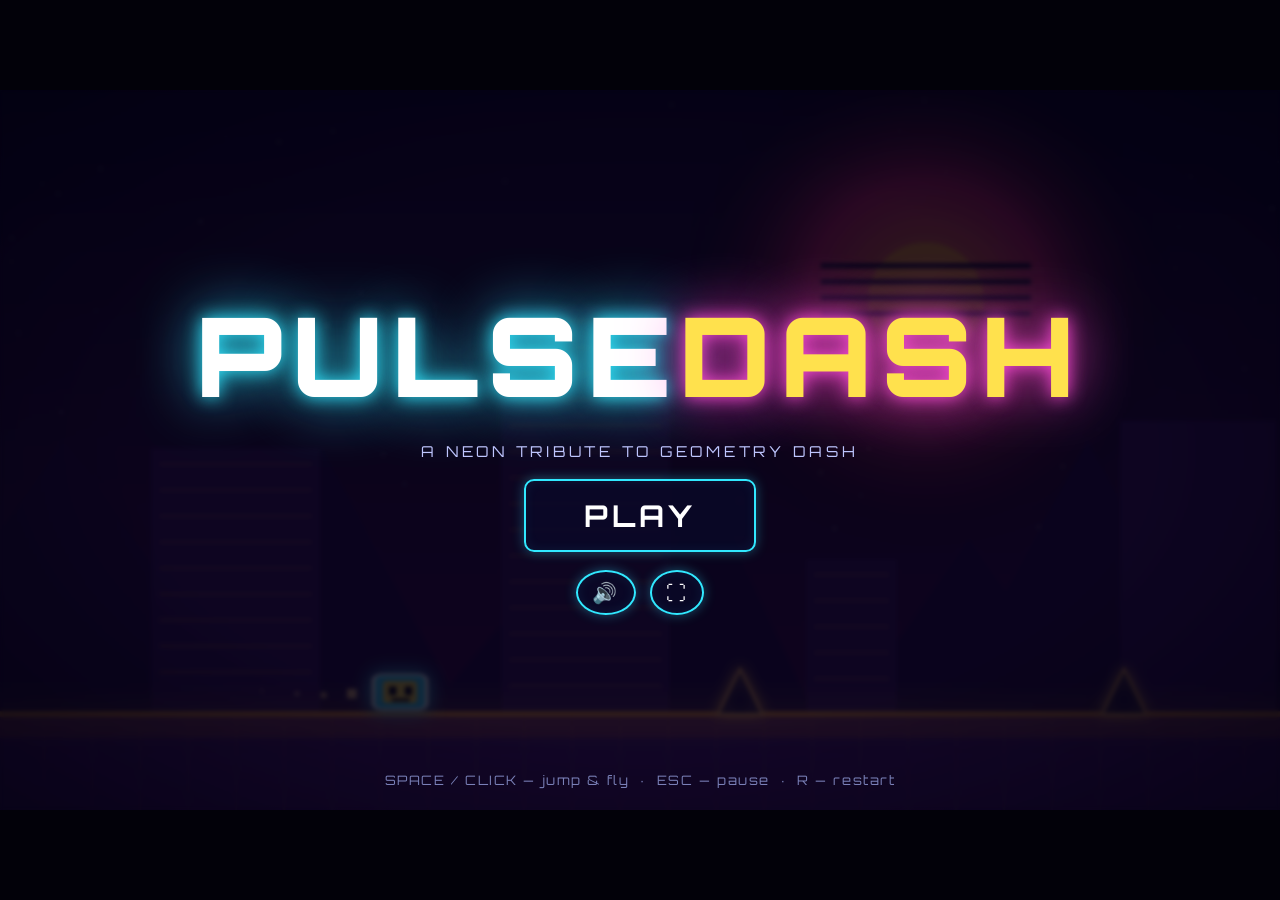
<file: index.html>
<!DOCTYPE html>
<html lang="en">
<head>
<meta charset="UTF-8">
<meta name="viewport" content="width=device-width, initial-scale=1.0, user-scalable=no">
<title>PULSE DASH — a neon rhythm runner</title>
<link rel="icon" href="data:image/svg+xml,<svg xmlns='http://www.w3.org/2000/svg' viewBox='0 0 32 32'><rect x='4' y='4' width='24' height='24' rx='4' fill='%233fe0ff'/><rect x='9' y='9' width='14' height='14' rx='2' fill='%23ffe14d'/></svg>">
<link rel="preconnect" href="https://fonts.googleapis.com">
<link href="https://fonts.googleapis.com/css2?family=Orbitron:wght@500;700;900&display=swap" rel="stylesheet">
<link rel="stylesheet" href="style.css">
</head>
<body>
<div id="wrap">
  <canvas id="game" width="1280" height="720"></canvas>

  <!-- in-game HUD -->
  <div id="hud" class="overlay passthrough">
    <div id="progress"><div id="progress-fill"></div><div id="progress-best"></div></div>
    <div id="pct">0%</div>
    <div id="coin-dots"><span></span><span></span><span></span></div>
    <button id="btn-pause" class="icon-btn" title="Pause (Esc)">II</button>
  </div>

  <!-- title screen -->
  <div id="menu" class="overlay visible">
    <h1 id="logo">PULSE<span>DASH</span></h1>
    <p class="tag">a neon tribute to Geometry Dash</p>
    <button id="btn-start" class="big-btn">PLAY</button>
    <div class="row">
      <button id="btn-mute" class="icon-btn" title="Mute (M)">🔊</button>
      <button id="btn-full" class="icon-btn" title="Fullscreen">⛶</button>
    </div>
    <p class="hint">SPACE / CLICK — jump &amp; fly&nbsp;&nbsp;·&nbsp;&nbsp;ESC — pause&nbsp;&nbsp;·&nbsp;&nbsp;R — restart</p>
  </div>

  <!-- level select -->
  <div id="select" class="overlay">
    <h2>SELECT LEVEL</h2>
    <div id="cards"></div>
    <button id="btn-back" class="small-btn">← BACK</button>
  </div>

  <!-- pause -->
  <div id="pause" class="overlay">
    <h2 id="pause-title">PAUSED</h2>
    <button id="btn-resume" class="big-btn">RESUME</button>
    <button id="btn-practice" class="small-btn">PRACTICE MODE: OFF</button>
    <button id="btn-retry" class="small-btn">RESTART (R)</button>
    <button id="btn-exit" class="small-btn">EXIT TO MENU</button>
  </div>

  <!-- level complete -->
  <div id="win" class="overlay">
    <h2 class="win-title">LEVEL COMPLETE!</h2>
    <p id="win-name" class="tag"></p>
    <div id="win-coins"><span></span><span></span><span></span></div>
    <div class="stats">
      <div><label>ATTEMPTS</label><b id="st-attempts">1</b></div>
      <div><label>TIME</label><b id="st-time">0s</b></div>
      <div><label>JUMPS</label><b id="st-jumps">0</b></div>
    </div>
    <div class="row">
      <button id="btn-next" class="big-btn">NEXT LEVEL →</button>
      <button id="btn-replay" class="small-btn">REPLAY</button>
      <button id="btn-menu" class="small-btn">MENU</button>
    </div>
  </div>

  <div id="toast"></div>
  <div id="vignette"></div>
</div>

<script src="js/config.js"></script>
<script src="js/audio.js"></script>
<script src="js/effects.js"></script>
<script src="js/levels.js"></script>
<script src="js/game.js"></script>
</body>
</html>
</file>
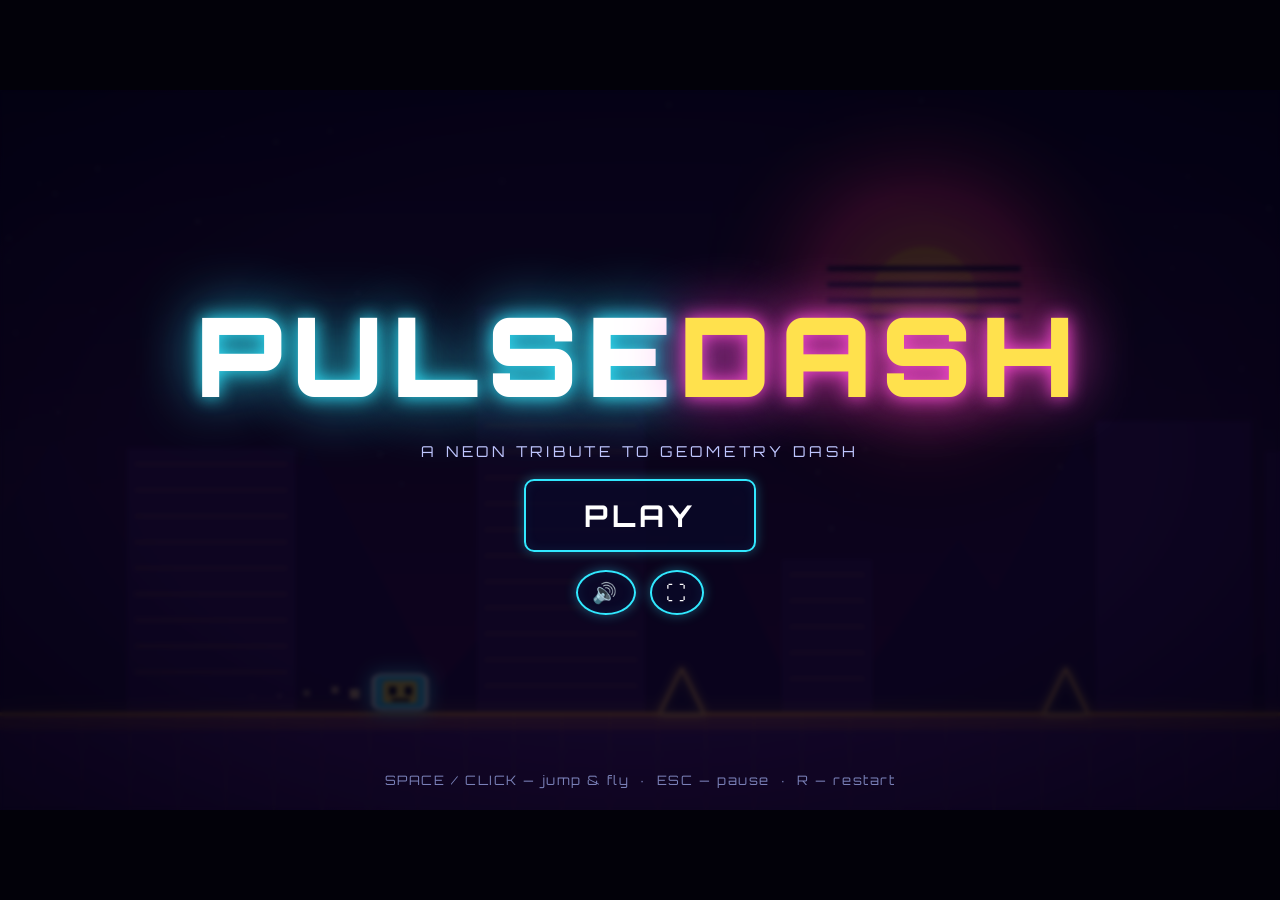
<file: pulse-dash.html>
<!DOCTYPE html>
<html lang="en">
<head>
<meta charset="UTF-8">
<meta name="viewport" content="width=device-width, initial-scale=1.0, user-scalable=no">
<title>PULSE DASH — a neon rhythm runner</title>
<link rel="icon" href="data:image/svg+xml,<svg xmlns='http://www.w3.org/2000/svg' viewBox='0 0 32 32'><rect x='4' y='4' width='24' height='24' rx='4' fill='%233fe0ff'/><rect x='9' y='9' width='14' height='14' rx='2' fill='%23ffe14d'/></svg>">
<link rel="preconnect" href="https://fonts.googleapis.com">
<link href="https://fonts.googleapis.com/css2?family=Orbitron:wght@500;700;900&display=swap" rel="stylesheet">
<style>
/* ============================================================
   PULSE DASH — style.css
   Neon UI chrome. The world renders on the canvas; overlays
   handle menus, HUD and toasts.
   ============================================================ */

* { margin: 0; padding: 0; box-sizing: border-box; }

:root {
  --cyan: #31e8ff;
  --pink: #ff4dd8;
  --yellow: #ffe14d;
  --ink: #06041a;
}

html, body {
  height: 100%;
  background: #020109;
  overflow: hidden;
  font-family: 'Orbitron', 'Segoe UI', sans-serif;
  user-select: none;
  -webkit-user-select: none;
}

#wrap {
  position: relative;
  width: min(100vw, calc(100vh * 16 / 9));
  height: min(100vh, calc(100vw * 9 / 16));
  margin: auto;
  top: 50%;
  transform: translateY(-50%);
}

#game {
  width: 100%;
  height: 100%;
  display: block;
  touch-action: none;
  cursor: pointer;
}

#vignette {
  position: absolute;
  inset: 0;
  pointer-events: none;
  background: radial-gradient(ellipse at center,
    transparent 55%, rgba(0, 0, 10, 0.55) 100%);
}

/* ---------------- overlays ---------------- */
.overlay {
  position: absolute;
  inset: 0;
  display: none;
  flex-direction: column;
  align-items: center;
  justify-content: center;
  gap: 18px;
  z-index: 5;
  text-align: center;
}
.overlay.visible { display: flex; }
.overlay.passthrough { pointer-events: none; }
.overlay.passthrough button { pointer-events: auto; }

#menu, #select, #pause, #win {
  background: rgba(4, 2, 20, 0.35);
  backdrop-filter: blur(2px);
}

#logo {
  font-size: clamp(48px, 9vw, 110px);
  font-weight: 900;
  letter-spacing: 0.08em;
  color: #fff;
  text-shadow: 0 0 18px var(--cyan), 0 0 60px var(--cyan);
  animation: logo-pulse 1.9s ease-in-out infinite;
}
#logo span {
  color: var(--yellow);
  text-shadow: 0 0 18px var(--pink), 0 0 60px var(--pink);
}
@keyframes logo-pulse {
  0%, 100% { transform: scale(1); filter: brightness(1); }
  50% { transform: scale(1.03); filter: brightness(1.25); }
}

.tag {
  color: #bfc6ff;
  letter-spacing: 0.25em;
  font-size: clamp(10px, 1.4vw, 15px);
  text-transform: uppercase;
}

h2 {
  color: #fff;
  font-size: clamp(26px, 4vw, 44px);
  letter-spacing: 0.12em;
  text-shadow: 0 0 16px var(--cyan);
}
.win-title { text-shadow: 0 0 16px var(--yellow), 0 0 50px var(--pink); }

.hint {
  position: absolute;
  bottom: 22px;
  color: #7a80b8;
  font-size: clamp(9px, 1.1vw, 13px);
  letter-spacing: 0.12em;
}

/* ---------------- buttons ---------------- */
button {
  font-family: inherit;
  color: #fff;
  background: rgba(10, 8, 40, 0.75);
  border: 2px solid var(--cyan);
  border-radius: 10px;
  cursor: pointer;
  letter-spacing: 0.14em;
  transition: transform 0.12s, box-shadow 0.12s, background 0.12s;
  box-shadow: 0 0 12px rgba(49, 232, 255, 0.35), inset 0 0 12px rgba(49, 232, 255, 0.08);
}
button:hover {
  transform: scale(1.05);
  background: rgba(20, 24, 70, 0.9);
  box-shadow: 0 0 24px rgba(49, 232, 255, 0.7), inset 0 0 16px rgba(49, 232, 255, 0.15);
}
button:active { transform: scale(0.97); }

.big-btn { font-size: clamp(18px, 2.6vw, 30px); font-weight: 700; padding: 16px 58px; }
.small-btn { font-size: clamp(11px, 1.4vw, 16px); padding: 10px 26px; }
.icon-btn { font-size: clamp(14px, 1.8vw, 20px); padding: 8px 14px; border-radius: 50%; }
.row { display: flex; gap: 14px; align-items: center; }

/* ---------------- level select ---------------- */
#cards { display: flex; gap: 26px; flex-wrap: wrap; justify-content: center; }

.card {
  width: clamp(180px, 22vw, 270px);
  padding: 22px 20px 16px;
  display: flex;
  flex-direction: column;
  gap: 12px;
  border-radius: 14px;
  text-align: left;
}
.card.theme-0 { border-color: #ff9d3f; box-shadow: 0 0 14px rgba(255, 157, 63, 0.4); }
.card.theme-1 { border-color: var(--cyan); }
.card.theme-2 { border-color: #ff5b3c; box-shadow: 0 0 14px rgba(255, 91, 60, 0.4); }
.card:hover { transform: translateY(-6px) scale(1.03); }

.card-diff {
  font-size: 11px;
  letter-spacing: 0.3em;
  color: var(--yellow);
}
.card-name { font-size: clamp(15px, 1.8vw, 20px); font-weight: 700; color: #fff; }
.card-best {
  height: 8px;
  background: rgba(255, 255, 255, 0.12);
  border-radius: 4px;
  overflow: hidden;
}
.card-best-fill {
  height: 100%;
  background: linear-gradient(90deg, var(--cyan), var(--pink));
  border-radius: 4px;
}
.card-foot {
  display: flex;
  justify-content: space-between;
  align-items: center;
  font-size: 12px;
  color: #bfc6ff;
}
.cdots { display: flex; gap: 5px; }
.cdot {
  width: 10px; height: 10px;
  border-radius: 50%;
  border: 1.5px solid #ffd23f;
  display: inline-block;
}
.cdot.got { background: #ffd23f; box-shadow: 0 0 8px #ffd23f; }

/* ---------------- HUD ---------------- */
#hud { justify-content: flex-start; }

#progress {
  position: absolute;
  top: 16px; left: 50%;
  transform: translateX(-50%);
  width: 42%;
  height: 10px;
  background: rgba(255, 255, 255, 0.12);
  border: 1px solid rgba(255, 255, 255, 0.25);
  border-radius: 6px;
}
#progress-fill {
  height: 100%;
  width: 0%;
  border-radius: 6px;
  background: linear-gradient(90deg, var(--cyan), var(--pink));
  box-shadow: 0 0 10px var(--cyan);
  transition: width 0.1s linear;
}
#progress-best {
  position: absolute;
  top: -4px;
  width: 2px; height: 16px;
  background: var(--yellow);
  box-shadow: 0 0 6px var(--yellow);
  display: none;
}
#pct {
  position: absolute;
  top: 10px; left: calc(50% + 22%);
  margin-left: 14px;
  color: #fff;
  font-size: 15px;
  font-weight: 700;
  text-shadow: 0 0 8px var(--cyan);
}
#coin-dots {
  position: absolute;
  top: 14px; left: 18px;
  display: flex; gap: 7px;
}
#coin-dots span, #win-coins span {
  width: 14px; height: 14px;
  border-radius: 50%;
  border: 2px solid #ffd23f;
  display: inline-block;
  opacity: 0.6;
}
#coin-dots span.got, #win-coins span.got {
  background: #ffd23f;
  box-shadow: 0 0 10px #ffd23f;
  opacity: 1;
}
#btn-pause {
  position: absolute;
  top: 10px; right: 14px;
  font-weight: 700;
}

/* ---------------- win screen ---------------- */
#win-coins { display: flex; gap: 10px; }
#win-coins span { width: 20px; height: 20px; }

.stats { display: flex; gap: 38px; margin: 6px 0 10px; }
.stats div { display: flex; flex-direction: column; gap: 6px; }
.stats label { font-size: 10px; letter-spacing: 0.25em; color: #7a80b8; }
.stats b { font-size: clamp(18px, 2.4vw, 28px); color: #fff; text-shadow: 0 0 10px var(--cyan); }

/* ---------------- toast ---------------- */
#toast {
  position: absolute;
  bottom: 34px; left: 50%;
  transform: translateX(-50%) translateY(20px);
  background: rgba(8, 6, 30, 0.92);
  border: 1px solid var(--cyan);
  border-radius: 10px;
  color: #e8ecff;
  font-size: clamp(11px, 1.3vw, 14px);
  letter-spacing: 0.06em;
  padding: 12px 22px;
  opacity: 0;
  transition: opacity 0.25s, transform 0.25s;
  pointer-events: none;
  z-index: 9;
  max-width: 80%;
}
#toast.visible { opacity: 1; transform: translateX(-50%) translateY(0); }

</style>
</head>
<body>
<div id="wrap">
  <canvas id="game" width="1280" height="720"></canvas>

  <!-- in-game HUD -->
  <div id="hud" class="overlay passthrough">
    <div id="progress"><div id="progress-fill"></div><div id="progress-best"></div></div>
    <div id="pct">0%</div>
    <div id="coin-dots"><span></span><span></span><span></span></div>
    <button id="btn-pause" class="icon-btn" title="Pause (Esc)">II</button>
  </div>

  <!-- title screen -->
  <div id="menu" class="overlay visible">
    <h1 id="logo">PULSE<span>DASH</span></h1>
    <p class="tag">a neon tribute to Geometry Dash</p>
    <button id="btn-start" class="big-btn">PLAY</button>
    <div class="row">
      <button id="btn-mute" class="icon-btn" title="Mute (M)">🔊</button>
      <button id="btn-full" class="icon-btn" title="Fullscreen">⛶</button>
    </div>
    <p class="hint">SPACE / CLICK — jump &amp; fly&nbsp;&nbsp;·&nbsp;&nbsp;ESC — pause&nbsp;&nbsp;·&nbsp;&nbsp;R — restart</p>
  </div>

  <!-- level select -->
  <div id="select" class="overlay">
    <h2>SELECT LEVEL</h2>
    <div id="cards"></div>
    <button id="btn-back" class="small-btn">← BACK</button>
  </div>

  <!-- pause -->
  <div id="pause" class="overlay">
    <h2 id="pause-title">PAUSED</h2>
    <button id="btn-resume" class="big-btn">RESUME</button>
    <button id="btn-practice" class="small-btn">PRACTICE MODE: OFF</button>
    <button id="btn-retry" class="small-btn">RESTART (R)</button>
    <button id="btn-exit" class="small-btn">EXIT TO MENU</button>
  </div>

  <!-- level complete -->
  <div id="win" class="overlay">
    <h2 class="win-title">LEVEL COMPLETE!</h2>
    <p id="win-name" class="tag"></p>
    <div id="win-coins"><span></span><span></span><span></span></div>
    <div class="stats">
      <div><label>ATTEMPTS</label><b id="st-attempts">1</b></div>
      <div><label>TIME</label><b id="st-time">0s</b></div>
      <div><label>JUMPS</label><b id="st-jumps">0</b></div>
    </div>
    <div class="row">
      <button id="btn-next" class="big-btn">NEXT LEVEL →</button>
      <button id="btn-replay" class="small-btn">REPLAY</button>
      <button id="btn-menu" class="small-btn">MENU</button>
    </div>
  </div>

  <div id="toast"></div>
  <div id="vignette"></div>
</div>

<script>
/* ============================================================
   PULSE DASH — config.js
   Global constants, tuning values and per-level visual themes.
   ============================================================ */
'use strict';

const CFG = {
  // Canvas / world
  W: 1280,
  H: 720,
  B: 48,               // block size in px
  GROUND: 624,         // y of the floor surface (13 blocks of playfield)
  CEIL: 48,            // y of the ceiling surface (ship / flipped gravity)
  CAM_X: 400,          // player screen-x offset

  // Player
  PLAYER: 44,          // visual + solid hitbox size
  INNER: 20,           // forgiving inner hitbox vs spikes / saws

  // Cube physics (px/s, px/s^2)
  GRAVITY: 5400,
  JUMP_V: 1040,
  ROT_SPEED: 486,      // deg/s while airborne (~180 deg per jump)

  // Ship physics
  SHIP_ACCEL: 3800,
  SHIP_MAXV: 620,

  // Run speeds (px/s)  — roughly GD slow / normal / fast
  SPEEDS: { slow: 415, normal: 500, fast: 625 },

  // Interactables
  PAD_YELLOW_V: 1350,
  PAD_PINK_V: 950,
  ORB_YELLOW_V: 1040,
  ORB_PINK_V: 820,
  ORB_RADIUS: 44,      // generous activation radius
  INPUT_BUFFER: 0.10,  // s — a press this recent still counts

  // Feel
  RESPAWN_DELAY: 0.7,
  CHECKPOINT_EVERY: 1.5,
  PRACTICE_HINT_DEATHS: 8,
};

/* Per-level visual themes -------------------------------------------- */
const THEMES = [
  { // 0 — Stereo Sunrise
    name: 'sunrise',
    bgTop: '#12082e', bgBot: '#4a1259',
    sun: ['#ff9d3f', '#ff2d78'],
    far: '#2a0f4d', mid: '#3d1566', near: '#571d80',
    line: '#ff9d3f', grid: 'rgba(255,157,63,0.16)',
    block: '#1b0f38', blockEdge: '#ff7bd5',
    spike: '#241147', spikeEdge: '#ffb45e',
    player: '#3fe0ff', player2: '#ffe14d',
    floorGlow: 'rgba(255,120,60,0.25)',
  },
  { // 1 — Neon Overdrive
    name: 'neon',
    bgTop: '#050a24', bgBot: '#121f5c',
    sun: ['#31e8ff', '#7a5cff'],
    far: '#0b1440', mid: '#122060', near: '#1b2f8a',
    line: '#31e8ff', grid: 'rgba(49,232,255,0.14)',
    block: '#0a1233', blockEdge: '#31e8ff',
    spike: '#101a45', spikeEdge: '#ff4dd8',
    player: '#5dff7f', player2: '#31e8ff',
    floorGlow: 'rgba(49,180,255,0.25)',
  },
  { // 2 — Hyper Voltage
    name: 'voltage',
    bgTop: '#160409', bgBot: '#4d0f14',
    sun: ['#ffd23f', '#ff3c2e'],
    far: '#2b070f', mid: '#3f0a14', near: '#5c101b',
    line: '#ffd23f', grid: 'rgba(255,210,63,0.13)',
    block: '#26070c', blockEdge: '#ff5b3c',
    spike: '#330a10', spikeEdge: '#ffd23f',
    player: '#ff9d3f', player2: '#ff3c6e',
    floorGlow: 'rgba(255,90,50,0.25)',
  },
];

/* Small helpers used everywhere -------------------------------------- */
const clamp = (v, a, b) => (v < a ? a : v > b ? b : v);
const lerp = (a, b, t) => a + (b - a) * t;

// Deterministic RNG so background decorations are stable per level.
function mulberry32(seed) {
  let a = seed >>> 0;
  return function () {
    a |= 0; a = (a + 0x6D2B79F5) | 0;
    let t = Math.imul(a ^ (a >>> 15), 1 | a);
    t = (t + Math.imul(t ^ (t >>> 7), 61 | t)) ^ t;
    return ((t ^ (t >>> 14)) >>> 0) / 4294967296;
  };
}

</script>
<script>
/* ============================================================
   PULSE DASH — audio.js
   Fully procedural WebAudio: a scheduled synthwave loop per
   level theme + all sound effects. No audio files needed.
   ============================================================ */
'use strict';

const AudioSys = (() => {
  let ctx = null;
  let master, musicBus, duck, sfxBus;
  let muted = false;

  /* ---- music scheduler state ---- */
  let track = null;        // current track definition
  let timer = null;        // setInterval handle
  let step = 0;            // 16th-note counter
  let nextTime = 0;        // ctx time of next step
  let lastKick = -10;      // ctx time of last kick (drives visual pulse)
  let intensity = 1;       // 0..1, fades lead/drums in menus

  const LOOKAHEAD = 0.12;  // s of audio scheduled ahead
  const TICK = 25;         // ms scheduler interval

  const midi = n => 440 * Math.pow(2, (n - 69) / 12);

  /* Track definitions per theme.
     prog: chord roots (midi). Each chord lasts one bar (16 steps).
     bassPat / leadPat: 16-step patterns; lead values are chord offsets. */
  const TRACKS = [
    { // Stereo Sunrise — warm, laid back
      bpm: 128, wave: 'sawtooth',
      prog: [57, 53, 48, 55],                    // Am F C G
      bassPat: [1,0,0,1, 0,0,1,0, 1,0,0,1, 0,0,1,1],
      leadPat: [0,-1,3,-1, 7,-1,3,-1, 12,-1,7,-1, 3,7,12,-1],
      hat: 2, snare: false,
    },
    { // Neon Overdrive — driving minor
      bpm: 140, wave: 'sawtooth',
      prog: [52, 48, 55, 50],                    // Em C G D
      bassPat: [1,0,1,0, 1,0,1,1, 1,0,1,0, 1,1,0,1],
      leadPat: [0,3,7,3, 12,7,3,7, 0,3,7,10, 12,10,7,3],
      hat: 1, snare: true,
    },
    { // Hyper Voltage — aggressive
      bpm: 150, wave: 'square',
      prog: [50, 50, 53, 45],                    // Dm Dm Fm(ish) A
      bassPat: [1,1,0,1, 1,0,1,1, 1,1,0,1, 1,0,1,1],
      leadPat: [0,12,3,7, 0,12,7,3, 10,7,3,0, 12,7,15,12],
      hat: 1, snare: true,
    },
  ];

  function ensure() {
    if (!ctx) {
      const AC = window.AudioContext || window.webkitAudioContext;
      ctx = new AC();
      master = ctx.createGain();
      master.gain.value = muted ? 0 : 0.9;
      master.connect(ctx.destination);

      duck = ctx.createGain();          // sidechain duck for music
      musicBus = ctx.createGain();
      musicBus.gain.value = 0.55;
      musicBus.connect(duck);
      duck.connect(master);

      sfxBus = ctx.createGain();
      sfxBus.gain.value = 0.8;
      sfxBus.connect(master);
    }
    if (ctx.state === 'suspended') ctx.resume();
    return ctx;
  }

  /* ---------------- music ---------------- */

  function playTrack(themeIndex, level = 1) {
    ensure();
    stopMusic();
    track = TRACKS[themeIndex % TRACKS.length];
    intensity = level;
    step = 0;
    nextTime = ctx.currentTime + 0.06;
    timer = setInterval(schedule, TICK);
  }

  function stopMusic() {
    if (timer) { clearInterval(timer); timer = null; }
    track = null;
  }

  function schedule() {
    if (!track || !ctx) return;
    const spb = 60 / track.bpm / 4;             // seconds per 16th
    while (nextTime < ctx.currentTime + LOOKAHEAD) {
      scheduleStep(step, nextTime, spb);
      nextTime += spb;
      step = (step + 1) % 64;                   // 4 bars loop
    }
  }

  function scheduleStep(s, t, spb) {
    const bar = (s >> 4) & 3;
    const i16 = s & 15;
    const root = track.prog[bar];

    // Kick: four on the floor + sidechain duck
    if (i16 % 4 === 0) {
      kick(t);
      lastKick = t;
      duck.gain.cancelScheduledValues(t);
      duck.gain.setValueAtTime(0.55, t);
      duck.gain.linearRampToValueAtTime(1.0, t + 0.22);
    }
    // Snare on 2 & 4
    if (track.snare && intensity > 0.5 && (i16 === 4 || i16 === 12)) snare(t);
    // Hats on offbeats
    if (i16 % track.hat === 0 && i16 % 4 === 2) hat(t, 0.5);
    else if (track.hat === 1 && i16 % 2 === 1) hat(t, 0.22);

    // Bass
    if (track.bassPat[i16]) bassNote(midi(root - 24), t, spb * 0.9);

    // Lead arp (fades with intensity)
    const off = track.leadPat[i16];
    if (off >= 0 && intensity > 0.25) leadNote(midi(root + off), t, spb * 1.8);

    // Pad at bar starts
    if (i16 === 0) pad(root, t, spb * 16);
  }

  function envGain(t, a, peak, d, dest) {
    const g = ctx.createGain();
    g.gain.setValueAtTime(0.0001, t);
    g.gain.linearRampToValueAtTime(peak, t + a);
    g.gain.exponentialRampToValueAtTime(0.0001, t + a + d);
    g.connect(dest);
    return g;
  }

  function kick(t) {
    const o = ctx.createOscillator();
    o.type = 'sine';
    o.frequency.setValueAtTime(150, t);
    o.frequency.exponentialRampToValueAtTime(46, t + 0.11);
    const g = envGain(t, 0.002, 1.0, 0.16, master);
    o.connect(g); o.start(t); o.stop(t + 0.2);
  }

  function noiseBuf() {
    if (!noiseBuf.b) {
      const b = ctx.createBuffer(1, ctx.sampleRate * 0.5, ctx.sampleRate);
      const d = b.getChannelData(0);
      for (let i = 0; i < d.length; i++) d[i] = Math.random() * 2 - 1;
      noiseBuf.b = b;
    }
    return noiseBuf.b;
  }

  function snare(t) {
    const src = ctx.createBufferSource(); src.buffer = noiseBuf();
    const f = ctx.createBiquadFilter(); f.type = 'bandpass'; f.frequency.value = 1900; f.Q.value = 0.8;
    const g = envGain(t, 0.001, 0.5, 0.14, musicBus);
    src.connect(f); f.connect(g); src.start(t); src.stop(t + 0.16);
  }

  function hat(t, vol) {
    const src = ctx.createBufferSource(); src.buffer = noiseBuf();
    const f = ctx.createBiquadFilter(); f.type = 'highpass'; f.frequency.value = 8200;
    const g = envGain(t, 0.001, 0.16 * vol * intensity, 0.045, musicBus);
    src.connect(f); f.connect(g); src.start(t); src.stop(t + 0.06);
  }

  function bassNote(freq, t, dur) {
    const o = ctx.createOscillator(); o.type = track.wave; o.frequency.value = freq;
    const f = ctx.createBiquadFilter(); f.type = 'lowpass';
    f.frequency.setValueAtTime(950, t);
    f.frequency.exponentialRampToValueAtTime(320, t + dur);
    const g = envGain(t, 0.004, 0.42, dur, musicBus);
    o.connect(f); f.connect(g); o.start(t); o.stop(t + dur + 0.05);
  }

  function leadNote(freq, t, dur) {
    for (const det of [-6, 6]) {
      const o = ctx.createOscillator(); o.type = 'sawtooth';
      o.frequency.value = freq; o.detune.value = det;
      const g = envGain(t, 0.01, 0.075 * intensity, dur, musicBus);
      o.connect(g); o.start(t); o.stop(t + dur + 0.05);
    }
  }

  function pad(root, t, dur) {
    for (const iv of [0, 3, 7]) {
      const o = ctx.createOscillator(); o.type = 'triangle';
      o.frequency.value = midi(root + iv);
      const g = ctx.createGain();
      g.gain.setValueAtTime(0.0001, t);
      g.gain.linearRampToValueAtTime(0.05, t + dur * 0.3);
      g.gain.linearRampToValueAtTime(0.0001, t + dur);
      o.connect(g); g.connect(musicBus);
      o.start(t); o.stop(t + dur + 0.05);
    }
  }

  /* Visual pulse: 1.0 right on a kick, decaying to 0 */
  function beatPulse() {
    if (!ctx || !track) return 0;
    const dt = ctx.currentTime - lastKick;
    return dt < 0 ? 1 : Math.max(0, 1 - dt * 3.4);
  }

  /* ---------------- SFX ---------------- */

  function blip(freq0, freq1, dur, type, vol) {
    if (!ctx || muted) return;
    const t = ctx.currentTime;
    const o = ctx.createOscillator(); o.type = type;
    o.frequency.setValueAtTime(freq0, t);
    o.frequency.exponentialRampToValueAtTime(Math.max(freq1, 1), t + dur);
    const g = envGain(t, 0.004, vol, dur, sfxBus);
    o.connect(g); o.start(t); o.stop(t + dur + 0.05);
  }

  const sfx = {
    jump()   { blip(560, 830, 0.09, 'square', 0.10); },
    orb()    { blip(700, 1400, 0.12, 'triangle', 0.28); },
    pad()    { blip(300, 1200, 0.18, 'sawtooth', 0.22); },
    portal() { blip(1500, 220, 0.30, 'sine', 0.30); },
    coin()   { blip(1180, 1770, 0.09, 'square', 0.22);
               setTimeout(() => blip(1570, 2350, 0.12, 'square', 0.2), 70); },
    click()  { blip(900, 600, 0.05, 'square', 0.15); },
    checkpoint() { blip(880, 1320, 0.1, 'sine', 0.2); },
    death()  {
      if (!ctx || muted) return;
      const t = ctx.currentTime;
      const src = ctx.createBufferSource(); src.buffer = noiseBuf();
      const f = ctx.createBiquadFilter(); f.type = 'lowpass';
      f.frequency.setValueAtTime(3000, t);
      f.frequency.exponentialRampToValueAtTime(160, t + 0.4);
      const g = envGain(t, 0.002, 0.55, 0.42, sfxBus);
      src.connect(f); f.connect(g); src.start(t); src.stop(t + 0.45);
      blip(240, 40, 0.45, 'sawtooth', 0.3);
    },
    win() {
      if (!ctx || muted) return;
      [0, 4, 7, 12, 16].forEach((iv, i) =>
        setTimeout(() => blip(midi(72 + iv), midi(72 + iv) * 1.01, 0.22, 'triangle', 0.3), i * 110));
    },
  };

  function toggleMute() {
    muted = !muted;
    if (master) master.gain.value = muted ? 0 : 0.9;
    return muted;
  }

  return { ensure, playTrack, stopMusic, beatPulse, sfx, toggleMute,
           setIntensity: v => { intensity = v; },
           isMuted: () => muted };
})();

</script>
<script>
/* ============================================================
   PULSE DASH — effects.js
   Particles, expanding rings, screen shake and floating text.
   Everything draws in world space (caller translates camera).
   ============================================================ */
'use strict';

const FX = (() => {
  const parts = [];   // {x,y,vx,vy,life,maxLife,size,color,grav,spin,rot,shape}
  const rings = [];   // {x,y,r,vr,life,maxLife,color,width}
  const texts = [];   // {x,y,str,life,maxLife,color,size}
  const MAX_PARTS = 700;

  let shakeAmp = 0, shakeT = 0;

  function spawn(p) {
    if (parts.length >= MAX_PARTS) parts.shift();
    parts.push(p);
  }

  /* ---- emitters ---- */

  function trail(x, y, color) {
    spawn({ x, y, vx: -60 - Math.random() * 40, vy: (Math.random() - 0.5) * 50,
      life: 0.35, maxLife: 0.35, size: 9 + Math.random() * 6,
      color, grav: 0, spin: 0, rot: 0, shape: 'square' });
  }

  function dust(x, y, dir) {
    for (let i = 0; i < 6; i++) {
      spawn({ x: x + (Math.random() - 0.5) * 30, y,
        vx: (Math.random() - 0.2) * -160, vy: -Math.random() * 90 * dir,
        life: 0.4, maxLife: 0.4, size: 4 + Math.random() * 4,
        color: 'rgba(255,255,255,0.8)', grav: 0, spin: 0, rot: 0, shape: 'circle' });
    }
  }

  function explode(x, y, color, color2) {
    for (let i = 0; i < 26; i++) {
      const a = Math.random() * Math.PI * 2;
      const s = 180 + Math.random() * 480;
      spawn({ x, y, vx: Math.cos(a) * s, vy: Math.sin(a) * s,
        life: 0.9, maxLife: 0.9, size: 5 + Math.random() * 10,
        color: Math.random() < 0.5 ? color : color2,
        grav: 900, spin: (Math.random() - 0.5) * 14, rot: Math.random() * 6,
        shape: 'square' });
    }
    ring(x, y, 10, 900, 0.45, color, 6);
    ring(x, y, 4, 520, 0.6, '#ffffff', 3);
    shake(14);
  }

  function confettiBurst(x, y) {
    const colors = ['#ff4dd8', '#31e8ff', '#ffe14d', '#5dff7f', '#ff9d3f'];
    for (let i = 0; i < 40; i++) {
      const a = -Math.PI / 2 + (Math.random() - 0.5) * 1.6;
      const s = 300 + Math.random() * 500;
      spawn({ x, y, vx: Math.cos(a) * s, vy: Math.sin(a) * s,
        life: 1.6, maxLife: 1.6, size: 5 + Math.random() * 6,
        color: colors[(Math.random() * colors.length) | 0],
        grav: 700, spin: (Math.random() - 0.5) * 18, rot: Math.random() * 6,
        shape: 'square' });
    }
  }

  function sparkle(x, y, color) {
    for (let i = 0; i < 10; i++) {
      const a = Math.random() * Math.PI * 2;
      const s = 60 + Math.random() * 200;
      spawn({ x, y, vx: Math.cos(a) * s, vy: Math.sin(a) * s,
        life: 0.5, maxLife: 0.5, size: 3 + Math.random() * 4,
        color, grav: 0, spin: 0, rot: 0, shape: 'circle' });
    }
  }

  function ring(x, y, r, vr, life, color, width) {
    rings.push({ x, y, r, vr, life, maxLife: life, color, width });
  }

  function text(x, y, str, color, size = 30) {
    texts.push({ x, y, str, life: 1.4, maxLife: 1.4, color, size });
  }

  function shake(amp) { shakeAmp = Math.max(shakeAmp, amp); shakeT = 0.35; }

  /* ---- sim ---- */

  function update(dt) {
    for (let i = parts.length - 1; i >= 0; i--) {
      const p = parts[i];
      p.life -= dt;
      if (p.life <= 0) { parts.splice(i, 1); continue; }
      p.vy += p.grav * dt;
      p.x += p.vx * dt;
      p.y += p.vy * dt;
      p.rot += p.spin * dt;
    }
    for (let i = rings.length - 1; i >= 0; i--) {
      const r = rings[i];
      r.life -= dt;
      if (r.life <= 0) { rings.splice(i, 1); continue; }
      r.r += r.vr * dt;
    }
    for (let i = texts.length - 1; i >= 0; i--) {
      const t = texts[i];
      t.life -= dt;
      if (t.life <= 0) texts.splice(i, 1);
    }
    if (shakeT > 0) { shakeT -= dt; if (shakeT <= 0) shakeAmp = 0; }
  }

  function shakeOffset() {
    if (shakeT <= 0) return [0, 0];
    const a = shakeAmp * (shakeT / 0.35);
    return [(Math.random() - 0.5) * 2 * a, (Math.random() - 0.5) * 2 * a];
  }

  /* ---- draw (in world space) ---- */

  function draw(g) {
    g.save();
    g.globalCompositeOperation = 'lighter';
    for (const p of parts) {
      const a = p.life / p.maxLife;
      g.globalAlpha = a;
      g.fillStyle = p.color;
      if (p.shape === 'circle') {
        g.beginPath();
        g.arc(p.x, p.y, p.size * a, 0, Math.PI * 2);
        g.fill();
      } else {
        g.save();
        g.translate(p.x, p.y);
        g.rotate(p.rot);
        const s = p.size * a;
        g.fillRect(-s / 2, -s / 2, s, s);
        g.restore();
      }
    }
    for (const r of rings) {
      const a = r.life / r.maxLife;
      g.globalAlpha = a;
      g.strokeStyle = r.color;
      g.lineWidth = r.width * a + 1;
      g.beginPath();
      g.arc(r.x, r.y, r.r, 0, Math.PI * 2);
      g.stroke();
    }
    g.restore();
    g.save();
    g.textAlign = 'center';
    for (const t of texts) {
      const a = Math.min(1, t.life / (t.maxLife * 0.5));
      g.globalAlpha = a;
      g.font = `700 ${t.size}px 'Orbitron', sans-serif`;
      g.fillStyle = t.color;
      g.fillText(t.str, t.x, t.y - (t.maxLife - t.life) * 26);
    }
    g.restore();
  }

  function clear() { parts.length = 0; rings.length = 0; texts.length = 0; shakeAmp = 0; shakeT = 0; }

  return { trail, dust, explode, confettiBurst, sparkle, ring, text,
           shake, shakeOffset, update, draw, clear };
})();

</script>
<script>
/* ============================================================
   PULSE DASH — levels.js
   Level builder DSL (block coordinates) + 3 handcrafted levels.

   Conventions:
   - x is in blocks from level start, y in blocks above the ground
     (y=0 means "sitting on the floor"). 1 block = 48 px.
   - The ceiling sits exactly 12 blocks above the ground, so a
     ceiling-mounted column of height h uses y = 12 - h.
   - The builder keeps a cursor `this.x`; plain methods advance it,
     `*At(dx, ...)` methods place relative to the cursor without
     advancing.

   Feasibility cheat-sheet (see js/config.js):
   - Cube jump: ~4.0 blocks of air distance, apex ~2.08 blocks
     (at fast speed the same airtime covers ~5 blocks).
   - +1 block climbs are easy; +2 climbs are frame-perfect — avoid.
   - Yellow pad: apex ~3.5 blocks, ~5.2 blocks of air distance.
   - Ship corridors: keep >= 3 blocks tall, obstacles >= 5 apart.
   ============================================================ */
'use strict';

class LevelBuilder {
  constructor(meta) {
    this.meta = meta;
    this.o = [];
    this.x = 0;
  }
  /* px helpers */
  px(xBlocks) { return xBlocks * CFG.B; }
  topY(yBlocks, hBlocks) { return CFG.GROUND - (yBlocks + hBlocks) * CFG.B; }

  gap(n) { this.x += n; return this; }

  /* ground/elevated spikes. dir 'up' points up, 'down' hangs pointing down */
  spike(n = 1, y = 0, dir = 'up') {
    for (let i = 0; i < n; i++) this.spikeAt(i, y, dir);
    this.x += n;
    return this;
  }
  spikeAt(dx, y = 0, dir = 'up') {
    this.o.push({ t: 'spike', x: this.px(this.x + dx), y: this.topY(y, 1), dir });
    return this;
  }

  /* solid column, bottom edge at height y, h blocks tall, w wide */
  block(w = 1, h = 1, y = 0) { this.blockAt(0, w, h, y); this.x += w; return this; }
  blockAt(dx, w, h, y = 0) {
    this.o.push({ t: 'block', x: this.px(this.x + dx), y: this.topY(y, h),
                  w: w * CFG.B, h: h * CFG.B });
    return this;
  }
  /* column hanging from the ceiling, h blocks tall */
  ceilAt(dx, w, h) { return this.blockAt(dx, w, h, 12 - h); }

  /* thin one-way platform whose top surface is y blocks up */
  platAt(dx, w, y) {
    this.o.push({ t: 'plat', x: this.px(this.x + dx), y: this.topY(y, 0),
                  w: w * CFG.B });
    return this;
  }

  padAt(dx, kind, y = 0) {
    this.o.push({ t: 'pad', x: this.px(this.x + dx), y: this.topY(y, 0), kind });
    return this;
  }
  orbAt(dx, y, kind) {
    this.o.push({ t: 'orb', x: this.px(this.x + dx) + CFG.B / 2,
                  y: this.topY(y, 0) - CFG.B / 2, kind });
    return this;
  }
  sawAt(dx, y, r = 0.9) {
    this.o.push({ t: 'saw', x: this.px(this.x + dx) + CFG.B / 2,
                  y: this.topY(y, 0), r: r * CFG.B });
    return this;
  }
  /* portal: 1x3 blocks tall capsule, center y blocks above ground */
  portal(kind, y = 1.5) {
    this.o.push({ t: 'portal', x: this.px(this.x) + CFG.B / 2,
                  y: this.topY(y, 0), kind });
    this.x += 2;
    return this;
  }
  coinAt(dx, y) {
    this.o.push({ t: 'coin', x: this.px(this.x + dx) + CFG.B / 2,
                  y: this.topY(y, 0) - CFG.B / 2, id: this._coin = (this._coin || 0) + 1 });
    return this;
  }

  build(endPad = 14) {
    this.o.sort((a, b) => a.x - b.x);
    return { meta: this.meta, objects: this.o, lengthPx: this.px(this.x + endPad) };
  }
}

/* ================================================================
   LEVEL 1 — "Stereo Sunrise"  (Easy · normal speed · 128 BPM)
   Teaches: jumps, doubles, blocks, pads, orbs, platforms,
   gravity portals, ship mode. Gentle spacing throughout.
   ================================================================ */
function buildLevel1() {
  const L = new LevelBuilder({
    id: 0, name: 'Stereo Sunrise', difficulty: 'EASY',
    theme: 0, speed: 'normal', stars: 2,
  });

  // -- warm-up singles, on the beat
  L.gap(12).spike();          // 12
  L.gap(7).spike();           // 20
  L.gap(6).spike();           // 27
  L.gap(6).spike();           // 34

  // -- doubles
  L.gap(9).spike(2);          // 44
  L.gap(8).spike(2);          // 54
  L.gap(8).spike(2);          // 64

  // -- block staircase (all +1 climbs)
  L.gap(8);                   // 72
  L.block(3, 1);              // 72..75, top y1
  L.gap(2);                   // spike-free landing gap
  L.block(3, 2);              // 77..80, +1 climb
  L.gap(2);
  L.block(3, 3);              // 82..85, +1 climb
  L.gap(3).spike();           // 88 — hop it after dropping down

  // -- yellow pad launch over a 3-spike bed
  L.gap(8);                   // 97
  L.padAt(0, 'yellow');
  L.gap(2).spike(3);          // spikes 99..102, pad flight lands ~102.2
  L.coinAt(-1.5, 3.2);        // coin 1: grab it at the top of the pad arc

  // -- orb tutorial: field is jumpable, orb makes it stylish
  L.gap(10);                  // 112
  L.spike(3);                 // 112..115
  L.orbAt(-1.5, 1.6, 'yellow');

  // -- platform hops over a long spike bed
  L.gap(10);                  // 125
  L.block(1, 1);              // step up
  L.spikeAt(0, 0); L.spikeAt(1, 0); L.spikeAt(2, 0); L.spikeAt(3, 0);
  L.spikeAt(4, 0); L.spikeAt(5, 0); L.spikeAt(6, 0); L.spikeAt(7, 0);
  L.spikeAt(8, 0); L.spikeAt(9, 0);                 // bed 126..136
  L.platAt(0, 3, 2);          // plat 126..129 (from the step: +1)
  L.platAt(5, 3, 2);          // plat 131..134, 2-block gap
  L.gap(12);                  // 138 clear landing

  // -- gravity flip run on the ceiling
  L.gap(6);                   // 144
  L.portal('gravUp', 2);      // 144, cursor -> 146
  L.gap(10);                  // long fall to ceiling, keep clear
  L.spike(1, 11, 'down');     // 156
  L.gap(6).spike(1, 11, 'down');  // 163
  L.gap(6).spike(1, 11, 'down');  // 170
  L.gap(6);
  L.portal('gravDown', 10);   // 177, fall back to floor
  L.gap(10);                  // clear landing zone

  // -- breather doubles
  L.spike(2);                 // 191
  L.gap(8).spike(2);          // 201

  // -- ship intro: wide corridor, gentle weave
  L.gap(8);                   // 211
  L.portal('ship', 2);        // 211, cursor 213
  L.gap(6);                   // 219
  L.ceilAt(0, 2, 3);          // stalactite at 219
  L.gap(8);
  L.block(2, 3);              // floor column at 227
  L.gap(6);                   // 235
  L.ceilAt(0, 2, 4);
  L.coinAt(1, 2.0);           // coin 2: dip under the stalactite
  L.gap(8);
  L.block(2, 3);              // 243
  L.gap(6);                   // 251
  L.ceilAt(0, 2, 7);          // forces a low approach to the exit
  L.gap(4);
  L.portal('cube', 1.5);      // 257
  L.gap(8);

  // -- victory lap
  L.spike();                  // 267
  L.gap(7).spike(2);          // 276
  L.gap(8).spike();           // 285
  L.gap(6).coinAt(0, 0.2);    // coin 3: free — everyone gets one
  L.gap(10);

  return L.build();           // ~300 blocks
}

/* ================================================================
   LEVEL 2 — "Neon Overdrive"  (Normal · 140 BPM)
   Adds: saws, speed portals, tighter gravity play, real orb chains.
   ================================================================ */
function buildLevel2() {
  const L = new LevelBuilder({
    id: 1, name: 'Neon Overdrive', difficulty: 'NORMAL',
    theme: 1, speed: 'normal', stars: 5,
  });

  // -- straight into doubles
  L.gap(12).spike(2);         // 14
  L.gap(7).spike(2);          // 23
  L.gap(7).spike(2);          // 32

  // -- saw hops
  L.gap(8);                   // 40
  L.sawAt(0, 0.9); L.gap(7);  // 47
  L.sawAt(0, 0.9); L.gap(7);  // 54
  L.sawAt(0, 1.1); L.gap(8);  // 62

  // -- stairs with a spike in the gap
  L.block(3, 1);              // 62..65
  L.spikeAt(1, 0);            // ground spike at 66
  L.gap(3);
  L.block(3, 2);              // 68..71 (+1 over the spike)
  L.spikeAt(1, 2);            // spike on top at 72 — hop it
  L.gap(4).spike(2);          // land, doubles at 75

  // -- orb chain over a long pit
  L.gap(8);                   // 85
  L.spike(10);                // 85..95
  L.orbAt(-7.5, 2.0, 'yellow');
  L.orbAt(-3.5, 2.4, 'yellow');
  L.coinAt(-5.5, 4.4);        // coin 1: above the chain — tap high
  L.gap(6);

  // -- gravity volley
  L.portal('gravUp', 2);      // 101
  L.gap(9);
  L.spike(2, 11, 'down');     // 112
  L.gap(7).spike(2, 11, 'down'); // 121
  L.gap(6);
  L.portal('gravDown', 10);   // 129
  L.gap(9);

  // -- speed up! singles then doubles at fast speed (jump covers ~5)
  L.portal('fast', 1.5);      // 140
  L.gap(8).spike();           // 150
  L.gap(8).spike();           // 159
  L.gap(8).spike(2);          // 169
  L.gap(9).spike(2);          // 180
  L.gap(9).spike(3);          // 192 — a triple is fair at fast speed
  L.gap(9);
  L.portal('normal', 1.5);    // 204
  L.gap(8);

  // -- ship weave, height-4 corridor
  L.portal('ship', 2);        // 214
  L.gap(6);
  L.ceilAt(0, 2, 5);          // 222
  L.gap(6);
  L.block(2, 4);              // 230
  L.gap(6);
  L.ceilAt(0, 2, 6);          // 238
  L.coinAt(1, 1.6);           // coin 2: hug the floor under it
  L.gap(6);
  L.block(2, 5);              // 246
  L.gap(6);
  L.ceilAt(0, 2, 5); L.blockAt(0, 2, 2, 0); // 254: pinch, gap y2..y7
  L.gap(7);
  L.portal('cube', 1.5);      // 263
  L.gap(8);

  // -- pad + orb finale
  L.padAt(0, 'yellow');       // 273
  L.gap(2).spike(4);          // bed 275..279, pad lands ~278.2 — tap nothing
  L.gap(8).spike(3);          // 289 triple...
  L.orbAt(-1.5, 1.8, 'yellow');  // ...with an orb to make it honest
  L.gap(8).spike(2);          // 300
  L.gap(7).spike(2);          // 309
  L.coinAt(4, 0.2);           // coin 3: on the run home
  L.gap(12);

  return L.build();           // ~325 blocks
}

/* ================================================================
   LEVEL 3 — "Hyper Voltage"  (Hard · fast speed · 150 BPM)
   Fast from frame one. Tight rhythm, gravity spam, ship gauntlet.
   Jump covers ~5 blocks at this speed.
   ================================================================ */
function buildLevel3() {
  const L = new LevelBuilder({
    id: 2, name: 'Hyper Voltage', difficulty: 'HARD',
    theme: 2, speed: 'fast', stars: 8,
  });

  // -- rapid-fire singles
  L.gap(12).spike();          // 12
  L.gap(6).spike();           // 19
  L.gap(6).spike();           // 26
  L.gap(5).spike();           // 32
  L.gap(5).spike();           // 38

  // -- triples (fair at fast speed) and a quad with an orb
  L.gap(8).spike(3);          // 49
  L.gap(8).spike(3);          // 60
  L.gap(8).spike(4);          // 71..75
  L.orbAt(-2, 1.8, 'yellow');
  L.gap(8);

  // -- saw pressure lane: floating saws look scary, hitboxes are fair
  L.spike(); L.sawAt(0, 3.9, 1.0);  // 83
  L.gap(7).spike(); L.sawAt(0, 3.9, 1.0);  // 91
  L.gap(7).spike(2); L.sawAt(0.5, 4.1, 1.1); // 99
  L.gap(9);

  // -- gravity spam
  L.portal('gravUp', 2);      // 110
  L.gap(8);
  L.spike(2, 11, 'down');     // 120
  L.gap(7).spike(2, 11, 'down'); // 129
  L.gap(6);
  L.portal('gravDown', 10);   // 137
  L.gap(8);
  L.spike(2);                 // 147
  L.gap(7);
  L.portal('gravUp', 2);      // 156
  L.gap(8);
  L.spike(1, 11, 'down'); L.sawAt(0, 8.4, 1.0); // 166
  L.gap(7).spike(2, 11, 'down'); // 174
  L.gap(6);
  L.portal('gravDown', 10);   // 182
  L.gap(9);

  // -- breather + coin
  L.spike(2);                 // 193
  L.coinAt(-1, 3.4);          // coin 1: apex of the double-spike jump
  L.gap(9);

  // -- ship gauntlet: 3.5-high weave
  L.portal('ship', 2);        // 204
  L.gap(6);
  L.ceilAt(0, 2, 5);          // 212
  L.gap(5);
  L.block(2, 4);              // 219
  L.gap(5);
  L.ceilAt(0, 2, 6);          // 226
  L.gap(5);
  L.block(2, 5);              // 233
  L.gap(5);
  L.ceilAt(0, 2, 7);          // 240 — low squeeze
  L.coinAt(1, 1.5);           // coin 2: in the squeeze
  L.gap(5);
  L.block(2, 5);              // 247
  L.gap(5);
  L.ceilAt(0, 2, 5); L.blockAt(0, 2, 3, 0); // 254 pinch: gap y3..y7
  L.gap(6);
  L.block(2, 4);              // 262
  L.gap(6);
  L.portal('cube', 1.5);      // 270
  L.gap(8);

  // -- pad vault over saw field
  L.padAt(0, 'yellow');       // 280
  L.sawAt(2.5, 0.6, 0.9); L.sawAt(4.5, 0.6, 0.9); // land ~286.5 at fast
  L.gap(10);

  // -- the wall: rhythm finale
  L.spike(2);                 // 292
  L.gap(7).spike(2);          // 301
  L.gap(7).spike(3);          // 310
  L.gap(8).spike(2);          // 321
  L.gap(7).spike(3);          // 330
  L.orbAt(-1.5, 1.8, 'yellow');
  L.gap(8).spike(2);          // 341
  L.coinAt(5, 0.2);           // coin 3: run it home
  L.gap(12);

  return L.build();           // ~355 blocks @ 13 blocks/s
}

const LEVELS = [buildLevel1, buildLevel2, buildLevel3];

</script>
<script>
/* ============================================================
   PULSE DASH — game.js
   Engine: fixed-timestep physics, collisions, game states,
   rendering (parallax, beat-synced glow), practice mode,
   autoplay menu demo, HUD wiring and save data.
   ============================================================ */
'use strict';

(() => {
  const canvas = document.getElementById('game');
  const g = canvas.getContext('2d');
  const STEP = 1 / 240;             // physics substep
  const PS = CFG.PLAYER, HW = PS / 2;

  /* =========================== save =========================== */
  const SAVE_KEY = 'pulse-dash-v1';
  let save = { muted: false, levels: {} };
  try {
    const s = JSON.parse(localStorage.getItem(SAVE_KEY));
    if (s && s.levels) save = s;
  } catch (e) { /* private mode etc. — play without saving */ }
  function levelSave(id) {
    if (!save.levels[id]) save.levels[id] = { best: 0, coins: [false, false, false], attempts: 0, wins: 0 };
    return save.levels[id];
  }
  function persist() {
    try { localStorage.setItem(SAVE_KEY, JSON.stringify(save)); } catch (e) {}
  }

  /* =========================== input ========================== */
  const input = { held: false, pressedAt: -1e9, now: 0 };
  function press() {
    input.held = true;
    input.pressedAt = input.now;
    AudioSys.ensure();
  }
  function release() { input.held = false; }
  function consumePress() { input.pressedAt = -1e9; }
  function pressBuffered() { return input.now - input.pressedAt < CFG.INPUT_BUFFER; }

  /* ======================= run construction =================== */
  // A "run" is one live playthrough (the menu demo is a second run).
  function makeRun(levelIndex, demo) {
    const level = LEVELS[levelIndex]();
    const th = THEMES[level.meta.theme];
    return {
      demo, level, th,
      gateX: level.lengthPx - 5 * CFG.B,
      objects: level.objects,
      winStart: 0, winEnd: 0,       // active object window indices
      player: null,
      camX: 0,
      time: 0, attemptTime: 0, jumps: 0,
      attemptNum: 0, attemptTextX: 0,
      sessionCoins: [false, false, false],
      deaths: 0, dead: false, deadT: 0, won: false, wonT: 0,
      practice: false, checkpoints: [], ckptTimer: 0,
      flash: 0, flashColor: '#fff',
      deco: makeDeco(level, levelIndex),
      finished: false,
    };
  }

  function spawnPlayer(R, ck) {
    R.player = ck ? {
      x: ck.x, y: ck.y, vy: ck.vy, grav: ck.grav, mode: ck.mode,
      speedKey: ck.speedKey,
      rot: 0, rotSnap: 0, grounded: false, squash: 0,
    } : {
      x: -5 * CFG.B, y: CFG.GROUND - HW, vy: 0, grav: 1, mode: 'cube',
      speedKey: R.level.meta.speed,
      rot: 0, rotSnap: 0, grounded: true, squash: 0,
    };
    R.dead = false; R.deadT = 0;
    R.attemptTime = 0;
    R.winStart = 0; R.winEnd = 0;   // window only advances — rewind it on spawn
    for (const o of R.objects) o.used = false;
    if (!ck) R.sessionCoins = [false, false, false];
    R.attemptNum++;
    R.attemptTextX = R.player.x;
    if (!R.demo) {
      const ls = levelSave(R.level.meta.id);
      ls.attempts++;
      persist();
    }
    consumePress();
  }

  /* ========================= game state ======================= */
  let state = 'menu';               // menu | select | play | pause | win
  let run = null;                   // active play run
  let demoRun = null;               // background attract-mode run
  let toastTimer = null;

  /* ========================= physics ========================== */
  function speedOf(p) { return CFG.SPEEDS[p.speedKey]; }

  function jump(R, p) {
    p.vy = -CFG.JUMP_V * p.grav;
    p.grounded = false;
    p.squash = -0.18;               // stretch
    R.jumps++;
    consumePress();
    if (!R.demo) AudioSys.sfx.jump();
  }

  function land(R, p) {
    if (!p.grounded) {
      p.squash = 0.22;              // squash on impact
      p.rotSnap = Math.round(p.rot / 90) * 90;
      if (!R.demo) FX.dust(p.x, p.y + HW * p.grav, p.grav);
    }
    p.grounded = true;
  }

  function kill(R, p) {
    if (R.dead || R.won) return;
    R.dead = true; R.deadT = 0; R.deaths++;
    FX.explode(p.x, p.y, R.th.player, R.th.player2);
    if (!R.demo) {
      AudioSys.sfx.death();
      const ls = levelSave(R.level.meta.id);
      const pct = percentOf(R);
      if (pct > ls.best) { ls.best = pct; persist(); }
      if (R.deaths === CFG.PRACTICE_HINT_DEATHS && !R.practice)
        toast('Struggling? Open pause (ESC) and enable PRACTICE MODE for checkpoints.');
    } else {
      FX.shake(0);                  // keep the menu calm
    }
  }

  function winRun(R, p) {
    if (R.won) return;
    R.won = true; R.wonT = 0;
    FX.confettiBurst(p.x, p.y);
    FX.ring(p.x, p.y, 20, 700, 0.8, '#ffffff', 5);
    if (!R.demo) {
      AudioSys.sfx.win();
      const ls = levelSave(R.level.meta.id);
      ls.best = 100; ls.wins++;
      for (let i = 0; i < 3; i++) ls.coins[i] = ls.coins[i] || R.sessionCoins[i];
      persist();
    }
  }

  function percentOf(R) {
    return clamp(Math.floor(R.player.x / R.gateX * 100), 0, 100);
  }

  /* ---- object window: only collide/draw what's near the camera */
  function updateWindow(R) {
    const lo = R.player.x - 300, hi = R.player.x + CFG.W + 300;
    const o = R.objects;
    while (R.winStart < o.length && o[R.winStart].x + (o[R.winStart].w || 200) < lo) R.winStart++;
    if (R.winEnd < R.winStart) R.winEnd = R.winStart;
    while (R.winEnd < o.length && o[R.winEnd].x < hi) R.winEnd++;
  }

  function stepPhysics(R, dt) {
    const p = R.player;
    const prevY = p.y;

    // horizontal
    p.x += speedOf(p) * dt;

    // vertical
    if (p.mode === 'ship') {
      const dir = input.held && !R.demo ? -1 : (R.demo && demoBotHold(R) ? -1 : 1);
      p.vy += CFG.SHIP_ACCEL * dir * p.grav * dt;
      p.vy = clamp(p.vy, -CFG.SHIP_MAXV, CFG.SHIP_MAXV);
    } else {
      p.vy += CFG.GRAVITY * p.grav * dt;
    }
    p.y += p.vy * dt;

    p.grounded = false;

    // ground plane (always solid)
    if (p.y + HW >= CFG.GROUND && p.vy >= 0) {
      p.y = CFG.GROUND - HW; p.vy = 0;
      if (p.grav === 1 || p.mode === 'ship') land(R, p);
    }
    // ceiling plane (solid for ship / reversed gravity)
    if ((p.mode === 'ship' || p.grav === -1) && p.y - HW <= CFG.CEIL && p.vy <= 0) {
      p.y = CFG.CEIL + HW; p.vy = 0;
      if (p.grav === -1 || p.mode === 'ship') land(R, p);
    }

    // objects
    for (let i = R.winStart; i < R.winEnd; i++) {
      const o = R.objects[i];
      switch (o.t) {
        case 'block':  collideBlock(R, p, o, prevY); break;
        case 'plat':   collidePlat(R, p, o, prevY); break;
        case 'spike':  collideSpike(R, p, o); break;
        case 'saw':    collideSaw(R, p, o); break;
        case 'pad':    collidePad(R, p, o); break;
        case 'orb':    collideOrb(R, p, o); break;
        case 'portal': collidePortal(R, p, o); break;
        case 'coin':   collideCoin(R, p, o); break;
      }
      if (R.dead) return;
    }

    // cube: buffered / held jumping
    if (p.mode === 'cube' && p.grounded && !R.dead) {
      const wantJump = R.demo ? demoBotJump(R) : (input.held || pressBuffered());
      if (wantJump) jump(R, p);
    }

    // rotation
    if (p.mode === 'cube') {
      if (!p.grounded) p.rot += CFG.ROT_SPEED * dt * p.grav;
      else p.rot = lerp(p.rot, p.rotSnap, Math.min(1, 28 * dt));
    } else {
      p.rot = clamp(p.vy * 0.045, -32, 32) * p.grav;
    }
    p.squash = lerp(p.squash, 0, Math.min(1, 12 * dt));

    // finish gate
    if (p.x >= R.gateX && !R.won) winRun(R, p);
  }

  /* ---- collisions ---- */
  function overlapsPlayer(p, x, y, w, h, inner) {
    const r = inner ? CFG.INNER / 2 : HW;
    return p.x + r > x && p.x - r < x + w && p.y + r > y && p.y - r < y + h;
  }

  function collideBlock(R, p, o, prevY) {
    if (!overlapsPlayer(p, o.x, o.y, o.w, o.h, false)) return;
    const top = o.y, bot = o.y + o.h;
    const prevBottom = prevY + HW, prevTop = prevY - HW;
    if (p.grav === 1) {
      if (p.vy >= 0 && prevBottom <= top + 8) { p.y = top - HW; p.vy = 0; land(R, p); return; }
      if (p.mode === 'ship' && p.vy <= 0 && prevTop >= bot - 8) { p.y = bot + HW; p.vy = 0; return; }
    } else {
      if (p.vy <= 0 && prevTop >= bot - 8) { p.y = bot + HW; p.vy = 0; land(R, p); return; }
      if (p.mode === 'ship' && p.vy >= 0 && prevBottom <= top + 8) { p.y = top - HW; p.vy = 0; return; }
    }
    kill(R, p);
  }

  function collidePlat(R, p, o, prevY) {
    if (p.grav !== 1 || p.vy < 0) return;
    if (p.x + HW <= o.x || p.x - HW >= o.x + o.w) return;
    const prevBottom = prevY + HW;
    if (prevBottom <= o.y + 8 && p.y + HW >= o.y) {
      p.y = o.y - HW; p.vy = 0; land(R, p);
    }
  }

  function collideSpike(R, p, o) {
    // forgiving core hitbox inside the 48px triangle
    const coreY = o.dir === 'up' ? o.y + 16 : o.y;
    if (overlapsPlayer(p, o.x + 15, coreY, 18, 32, true)) kill(R, p);
  }

  function collideSaw(R, p, o) {
    const dx = p.x - o.x, dy = p.y - o.y;
    const rr = o.r * 0.78 + CFG.INNER / 2;
    if (dx * dx + dy * dy < rr * rr) kill(R, p);
  }

  function collidePad(R, p, o) {
    if (o.used) return;
    if (!overlapsPlayer(p, o.x, o.y - 14, CFG.B, 16, false)) return;
    o.used = true;
    const v = o.kind === 'yellow' ? CFG.PAD_YELLOW_V : CFG.PAD_PINK_V;
    p.vy = -v * p.grav;
    p.grounded = false;
    R.jumps++;
    FX.ring(o.x + CFG.B / 2, o.y, 8, 480, 0.35, '#ffe14d', 4);
    if (!R.demo) AudioSys.sfx.pad();
  }

  function collideOrb(R, p, o) {
    if (o.used) return;
    const dx = p.x - o.x, dy = p.y - o.y;
    if (dx * dx + dy * dy > CFG.ORB_RADIUS * CFG.ORB_RADIUS) return;
    const want = R.demo ? demoBotOrb(R, o) : pressBuffered();
    if (!want) return;
    o.used = true;
    consumePress();
    R.jumps++;
    if (o.kind === 'blue') {
      p.grav *= -1;
      p.vy = 0.3 * CFG.JUMP_V * p.grav;
    } else {
      const v = o.kind === 'yellow' ? CFG.ORB_YELLOW_V : CFG.ORB_PINK_V;
      p.vy = -v * p.grav;
    }
    p.grounded = false;
    FX.ring(o.x, o.y, 12, 560, 0.4, orbColor(o.kind), 5);
    FX.sparkle(o.x, o.y, orbColor(o.kind));
    if (!R.demo) AudioSys.sfx.orb();
  }

  function collidePortal(R, p, o) {
    if (o.used) return;
    if (!overlapsPlayer(p, o.x - 24, o.y - 72, 48, 144, false)) return;
    o.used = true;
    switch (o.kind) {
      case 'gravUp':   if (p.grav !== -1) { p.grav = -1; p.vy *= 0.4; } break;
      case 'gravDown': if (p.grav !== 1) { p.grav = 1; p.vy *= 0.4; } break;
      case 'ship':     p.mode = 'ship'; p.vy *= 0.4; break;
      case 'cube':     p.mode = 'cube'; break;
      case 'fast':     p.speedKey = 'fast'; break;
      case 'normal':   p.speedKey = 'normal'; break;
      case 'slow':     p.speedKey = 'slow'; break;
    }
    R.flash = 0.5; R.flashColor = portalColor(o.kind);
    FX.ring(o.x, o.y, 30, 800, 0.5, portalColor(o.kind), 6);
    if (!R.demo) AudioSys.sfx.portal();
  }

  function collideCoin(R, p, o) {
    const idx = o.id - 1;
    if (R.sessionCoins[idx]) return;
    const dx = p.x - o.x, dy = p.y - o.y;
    if (dx * dx + dy * dy > 44 * 44) return;
    R.sessionCoins[idx] = true;
    FX.sparkle(o.x, o.y, '#ffd23f');
    FX.ring(o.x, o.y, 10, 420, 0.4, '#ffd23f', 4);
    if (!R.demo) { AudioSys.sfx.coin(); refreshCoinDots(R); }
  }

  /* ==================== demo bot (attract mode) ================ */
  function hazardAhead(R, from, to) {
    for (let i = R.winStart; i < R.winEnd; i++) {
      const o = R.objects[i];
      if (o.x < from || o.x > to) continue;
      if (o.t === 'spike' && o.dir === 'up' && o.y > CFG.GROUND - 3 * CFG.B) return true;
      if (o.t === 'saw' && o.y > CFG.GROUND - 2.2 * CFG.B) return true;
      if (o.t === 'block' && o.y + o.h >= CFG.GROUND - 1 && o.y < CFG.GROUND - 4) return true;
    }
    return false;
  }
  function demoBotJump(R) {
    const p = R.player;
    if (p.grav === -1) {
      for (let i = R.winStart; i < R.winEnd; i++) {
        const o = R.objects[i];
        if (o.t === 'spike' && o.dir === 'down' && o.x > p.x + 20 && o.x < p.x + 120) return true;
      }
      return false;
    }
    return hazardAhead(R, p.x + 24, p.x + 128);
  }
  function demoBotHold(R) {
    const p = R.player;
    // fly toward the middle of the safe band, drop for low pinches
    let target = (CFG.GROUND + CFG.CEIL) / 2;
    for (let i = R.winStart; i < R.winEnd; i++) {
      const o = R.objects[i];
      if (o.t === 'block' && o.x > p.x - 40 && o.x < p.x + 260) {
        if (o.y <= CFG.CEIL + 4) target = Math.max(target, o.y + o.h + 90);       // stalactite: go low
        else target = Math.min(target, o.y - 90);                                  // floor column: go high
      }
      if (o.t === 'portal' && o.kind === 'cube' && o.x > p.x && o.x < p.x + 300) target = o.y;
    }
    return p.y > target;
  }
  function demoBotOrb(R, o) {
    return hazardAhead(R, R.player.x, o.x + 160);
  }

  /* ===================== practice checkpoints ================== */
  function maybeAutoCheckpoint(R, dt) {
    if (!R.practice || R.dead || R.won) return;
    const p = R.player;
    R.ckptTimer += dt;
    if (R.ckptTimer < CFG.CHECKPOINT_EVERY) return;
    if (!p.grounded || p.mode !== 'cube') return;
    if (hazardNear(R, p.x - 40, p.x + 180)) return;
    placeCheckpoint(R);
  }
  function hazardNear(R, from, to) {
    for (let i = R.winStart; i < R.winEnd; i++) {
      const o = R.objects[i];
      if (o.x + (o.w || 48) < from || o.x > to) continue;
      if (o.t === 'spike' || o.t === 'saw' || o.t === 'portal') return true;
    }
    return false;
  }
  function placeCheckpoint(R) {
    const p = R.player;
    R.ckptTimer = 0;
    R.checkpoints.push({ x: p.x, y: p.y, vy: p.vy, grav: p.grav, mode: p.mode, speedKey: p.speedKey });
    if (R.checkpoints.length > 20) R.checkpoints.shift();
    AudioSys.sfx.checkpoint();
  }

  /* ========================== update =========================== */
  function updateRun(R, dt) {
    R.time += dt;
    input.now = R.time;             // buffer timing rides the run clock

    if (R.won) {
      R.wonT += dt;
      if (!R.demo && !R.finished && R.wonT > 1.1) { R.finished = true; showWin(R); }
      if (R.demo && R.wonT > 2) restartRun(R);
      FX.update(dt);
      return;
    }

    if (R.dead) {
      R.deadT += dt;
      const delay = R.demo ? 0.45 : CFG.RESPAWN_DELAY;
      if (R.deadT >= delay) {
        const ck = R.practice && R.checkpoints.length
          ? R.checkpoints[R.checkpoints.length - 1] : null;
        spawnPlayer(R, ck);
      }
      FX.update(dt);
      return;
    }

    R.attemptTime += dt;
    let acc = dt;
    while (acc > 1e-6 && !R.dead && !R.won) {
      const h = Math.min(STEP, acc);
      updateWindow(R);
      stepPhysics(R, h);
      acc -= h;
    }
    maybeAutoCheckpoint(R, dt);

    // trail
    const p = R.player;
    if (!R.dead) {
      FX.trail(p.x - HW * 0.6, p.y, R.th.player2);
      if (p.mode === 'ship' && input.held && !R.demo)
        FX.dust(p.x - HW, p.y + 10 * p.grav, p.grav);
    }
    R.camX = p.x - CFG.CAM_X;
    R.flash = Math.max(0, R.flash - dt * 2.2);
    FX.update(dt);
  }

  function restartRun(R, keepCheckpoints) {
    if (!keepCheckpoints) R.checkpoints.length = 0;
    R.winStart = 0; R.winEnd = 0;
    R.won = false; R.wonT = 0; R.finished = false;
    spawnPlayer(R, null);
  }

  /* ====================== deco generation ===================== */
  function makeDeco(level, seed) {
    const rnd = mulberry32(1234 + seed * 999);
    const span = level.lengthPx + 4000;
    const far = [], mid = [], stars = [];
    for (let x = -1200; x < span; x += 90 + rnd() * 160)
      far.push({ x, w: 130 + rnd() * 260, h: 90 + rnd() * 200 });
    for (let x = -1200; x < span; x += 140 + rnd() * 240)
      mid.push({ x, w: 60 + rnd() * 120, h: 140 + rnd() * 300, win: rnd() });
    for (let i = 0; i < 90; i++)
      stars.push({ x: rnd() * CFG.W, y: rnd() * CFG.H * 0.65, s: 0.6 + rnd() * 1.8, tw: rnd() * 6 });
    return { far, mid, stars };
  }

  /* ========================== render =========================== */
  function orbColor(kind) {
    return kind === 'yellow' ? '#ffe14d' : kind === 'pink' ? '#ff7bd5' : '#31e8ff';
  }
  function portalColor(kind) {
    return { gravUp: '#ffe14d', gravDown: '#31a8ff', ship: '#c05dff', cube: '#5dff7f',
             fast: '#ff5b3c', normal: '#31e8ff', slow: '#ff9d3f' }[kind] || '#fff';
  }

  function render(R, dim) {
    const th = R.th, p = R.player;
    const pulse = AudioSys.beatPulse();
    const [shx, shy] = R.demo ? [0, 0] : FX.shakeOffset();

    // --- sky
    const grad = g.createLinearGradient(0, 0, 0, CFG.H);
    grad.addColorStop(0, th.bgTop);
    grad.addColorStop(1, th.bgBot);
    g.fillStyle = grad;
    g.fillRect(0, 0, CFG.W, CFG.H);

    // stars
    g.save();
    for (const s of R.deco.stars) {
      const tw = 0.4 + 0.6 * Math.abs(Math.sin(R.time * 1.5 + s.tw));
      g.globalAlpha = tw * 0.8;
      g.fillStyle = '#ffffff';
      const sx = ((s.x - R.camX * 0.05) % CFG.W + CFG.W) % CFG.W;
      g.fillRect(sx, s.y, s.s, s.s);
    }
    g.restore();

    // sun with pulse halo
    const sunX = CFG.W * 0.72 - ((R.camX * 0.03) % 300), sunY = 210;
    const sr = 95 + pulse * 10;
    const sun = g.createRadialGradient(sunX, sunY, 10, sunX, sunY, sr * 2.4);
    sun.addColorStop(0, th.sun[0]);
    sun.addColorStop(0.45, th.sun[1] + 'cc');
    sun.addColorStop(1, 'transparent');
    g.fillStyle = sun;
    g.fillRect(sunX - sr * 2.4, sunY - sr * 2.4, sr * 4.8, sr * 4.8);
    g.fillStyle = th.sun[0];
    g.beginPath(); g.arc(sunX, sunY, sr * 0.55, 0, Math.PI * 2); g.fill();
    g.fillStyle = th.bgTop;
    for (let i = 0; i < 4; i++)
      g.fillRect(sunX - sr, sunY - sr * 0.35 + i * 16, sr * 2, 5);

    // --- parallax silhouettes
    drawLayer(R, R.deco.far, 0.18, th.far, 0);
    drawLayer(R, R.deco.mid, 0.42, th.mid, 1);

    g.save();
    g.translate(-R.camX + shx, shy);

    // --- floor
    const gy = CFG.GROUND;
    g.fillStyle = th.near;
    g.fillRect(R.camX - 50, gy, CFG.W + 100, CFG.H - gy);
    g.fillStyle = th.floorGlow;
    g.fillRect(R.camX - 50, gy, CFG.W + 100, 14 + pulse * 10);
    g.strokeStyle = th.line;
    g.lineWidth = 3 + pulse * 2.5;
    g.shadowColor = th.line; g.shadowBlur = 14 + pulse * 16;
    g.beginPath(); g.moveTo(R.camX - 50, gy); g.lineTo(R.camX + CFG.W + 50, gy); g.stroke();
    g.shadowBlur = 0;
    g.strokeStyle = th.grid;
    g.lineWidth = 1;
    const gx0 = Math.floor((R.camX - 50) / CFG.B) * CFG.B;
    g.beginPath();
    for (let x = gx0; x < R.camX + CFG.W + 50; x += CFG.B) {
      g.moveTo(x, gy); g.lineTo(x, CFG.H);
    }
    g.stroke();

    // --- ceiling (ship / flipped gravity)
    if (p && (p.mode === 'ship' || p.grav === -1)) {
      g.fillStyle = th.near;
      g.fillRect(R.camX - 50, 0, CFG.W + 100, CFG.CEIL);
      g.strokeStyle = th.line;
      g.lineWidth = 3;
      g.shadowColor = th.line; g.shadowBlur = 12;
      g.beginPath(); g.moveTo(R.camX - 50, CFG.CEIL); g.lineTo(R.camX + CFG.W + 50, CFG.CEIL); g.stroke();
      g.shadowBlur = 0;
    }

    // --- attempt text
    if (!R.demo) {
      g.font = "700 44px 'Orbitron', sans-serif";
      g.textAlign = 'center';
      g.fillStyle = th.line;
      g.globalAlpha = 0.85;
      g.fillText(`ATTEMPT  ${levelSave(R.level.meta.id).attempts}`, R.attemptTextX + 60, CFG.GROUND - 170);
      g.globalAlpha = 1;
    }

    // --- checkpoints
    for (const c of R.checkpoints) drawDiamond(c.x, c.y, '#5dff7f');

    // --- objects
    for (let i = R.winStart; i < R.winEnd; i++) drawObject(R, R.objects[i], pulse);

    // --- finish gate
    drawGate(R, pulse);

    // --- particles (world space)
    FX.draw(g);

    // --- player
    if (p && !R.dead) drawPlayer(R, p);

    g.restore();

    // --- portal flash
    if (R.flash > 0) {
      g.globalAlpha = R.flash * 0.35;
      g.fillStyle = R.flashColor;
      g.fillRect(0, 0, CFG.W, CFG.H);
      g.globalAlpha = 1;
    }

    if (dim) {
      g.fillStyle = 'rgba(5,4,18,0.72)';
      g.fillRect(0, 0, CFG.W, CFG.H);
    }
  }

  function drawLayer(R, arr, par, color, kind) {
    g.save();
    g.fillStyle = color;
    const off = R.camX * par;
    for (const b of arr) {
      const sx = b.x - off;
      if (sx + b.w < -40 || sx > CFG.W + 40) continue;
      if (kind === 0) { // mountains
        g.beginPath();
        g.moveTo(sx, CFG.GROUND);
        g.lineTo(sx + b.w / 2, CFG.GROUND - b.h);
        g.lineTo(sx + b.w, CFG.GROUND);
        g.closePath(); g.fill();
      } else {          // towers
        g.fillRect(sx, CFG.GROUND - b.h, b.w, b.h);
        if (b.win > 0.4) {
          g.save();
          g.fillStyle = R.th.line;
          g.globalAlpha = 0.25;
          for (let wy = CFG.GROUND - b.h + 14; wy < CFG.GROUND - 20; wy += 26)
            g.fillRect(sx + 8, wy, b.w - 16, 3);
          g.restore();
        }
      }
    }
    g.restore();
  }

  function roundRect(x, y, w, h, r) {
    g.beginPath();
    g.moveTo(x + r, y);
    g.arcTo(x + w, y, x + w, y + h, r);
    g.arcTo(x + w, y + h, x, y + h, r);
    g.arcTo(x, y + h, x, y, r);
    g.arcTo(x, y, x + w, y, r);
    g.closePath();
  }

  function drawObject(R, o, pulse) {
    const th = R.th;
    switch (o.t) {
      case 'block': {
        g.fillStyle = th.block;
        g.fillRect(o.x, o.y, o.w, o.h);
        g.strokeStyle = th.blockEdge;
        g.lineWidth = 2.5;
        g.shadowColor = th.blockEdge; g.shadowBlur = 8 + pulse * 8;
        g.strokeRect(o.x + 1.5, o.y + 1.5, o.w - 3, o.h - 3);
        g.shadowBlur = 0;
        g.globalAlpha = 0.14;
        g.strokeStyle = '#ffffff';
        g.lineWidth = 1;
        for (let x = o.x + CFG.B; x < o.x + o.w; x += CFG.B) {
          g.beginPath(); g.moveTo(x, o.y + 3); g.lineTo(x, o.y + o.h - 3); g.stroke();
        }
        for (let y = o.y + CFG.B; y < o.y + o.h; y += CFG.B) {
          g.beginPath(); g.moveTo(o.x + 3, y); g.lineTo(o.x + o.w - 3, y); g.stroke();
        }
        g.globalAlpha = 1;
        break;
      }
      case 'plat': {
        g.fillStyle = th.block;
        g.fillRect(o.x, o.y, o.w, 12);
        g.strokeStyle = th.blockEdge;
        g.lineWidth = 2.5;
        g.shadowColor = th.blockEdge; g.shadowBlur = 10;
        g.beginPath(); g.moveTo(o.x, o.y); g.lineTo(o.x + o.w, o.y); g.stroke();
        g.shadowBlur = 0;
        break;
      }
      case 'spike': {
        const s = CFG.B;
        g.fillStyle = th.spike;
        g.strokeStyle = th.spikeEdge;
        g.lineWidth = 2.5;
        g.shadowColor = th.spikeEdge; g.shadowBlur = 7 + pulse * 6;
        g.beginPath();
        if (o.dir === 'up') {
          g.moveTo(o.x + 2, o.y + s);
          g.lineTo(o.x + s / 2, o.y + 3);
          g.lineTo(o.x + s - 2, o.y + s);
        } else {
          g.moveTo(o.x + 2, o.y);
          g.lineTo(o.x + s / 2, o.y + s - 3);
          g.lineTo(o.x + s - 2, o.y);
        }
        g.closePath(); g.fill(); g.stroke();
        g.shadowBlur = 0;
        break;
      }
      case 'saw': {
        g.save();
        g.translate(o.x, o.y);
        g.rotate(performanceTime() * 5);
        g.fillStyle = th.spike;
        g.strokeStyle = th.spikeEdge;
        g.lineWidth = 2.5;
        g.shadowColor = th.spikeEdge; g.shadowBlur = 10;
        g.beginPath();
        const teeth = 10;
        for (let i = 0; i < teeth * 2; i++) {
          const a = (i / (teeth * 2)) * Math.PI * 2;
          const rr = i % 2 === 0 ? o.r : o.r * 0.72;
          g[i === 0 ? 'moveTo' : 'lineTo'](Math.cos(a) * rr, Math.sin(a) * rr);
        }
        g.closePath(); g.fill(); g.stroke();
        g.shadowBlur = 0;
        g.fillStyle = th.spikeEdge;
        g.beginPath(); g.arc(0, 0, o.r * 0.2, 0, Math.PI * 2); g.fill();
        g.restore();
        break;
      }
      case 'pad': {
        const c = o.kind === 'yellow' ? '#ffe14d' : '#ff7bd5';
        g.fillStyle = c;
        g.shadowColor = c; g.shadowBlur = 14 + pulse * 10;
        g.beginPath();
        g.ellipse(o.x + CFG.B / 2, o.y - 2, 20, 8, 0, Math.PI, 0);
        g.fill();
        g.shadowBlur = 0;
        break;
      }
      case 'orb': {
        const c = orbColor(o.kind);
        const rr = 16 + pulse * 3;
        g.save();
        g.globalAlpha = o.used ? 0.25 : 1;
        const halo = g.createRadialGradient(o.x, o.y, 2, o.x, o.y, 40);
        halo.addColorStop(0, c);
        halo.addColorStop(1, 'transparent');
        g.fillStyle = halo;
        g.globalCompositeOperation = 'lighter';
        g.fillRect(o.x - 40, o.y - 40, 80, 80);
        g.globalCompositeOperation = 'source-over';
        g.strokeStyle = '#ffffff';
        g.lineWidth = 2;
        g.beginPath(); g.arc(o.x, o.y, rr, 0, Math.PI * 2); g.stroke();
        g.fillStyle = c;
        g.beginPath(); g.arc(o.x, o.y, rr * 0.55, 0, Math.PI * 2); g.fill();
        g.restore();
        break;
      }
      case 'portal': {
        const c = portalColor(o.kind);
        g.save();
        g.strokeStyle = c;
        g.shadowColor = c; g.shadowBlur = 18 + pulse * 10;
        g.lineWidth = 5;
        roundRect(o.x - 22, o.y - 70, 44, 140, 22);
        g.stroke();
        g.globalAlpha = 0.25;
        g.fillStyle = c;
        roundRect(o.x - 22, o.y - 70, 44, 140, 22);
        g.fill();
        g.globalAlpha = 1;
        g.shadowBlur = 0;
        g.fillStyle = '#ffffff';
        g.font = "700 17px 'Orbitron', sans-serif";
        g.textAlign = 'center';
        const glyph = { gravUp: '▲', gravDown: '▼', ship: '✈', cube: '■', fast: '»', normal: '›', slow: '‹' }[o.kind] || '?';
        g.fillText(glyph, o.x, o.y + 6);
        g.restore();
        break;
      }
      case 'coin': {
        const idx = o.id - 1;
        const got = R.sessionCoins[idx];
        const perm = !R.demo && levelSave(R.level.meta.id).coins[idx];
        if (got) break;
        const sc = Math.abs(Math.cos(performanceTime() * 3));
        g.save();
        g.translate(o.x, o.y + Math.sin(performanceTime() * 2.4) * 4);
        g.scale(Math.max(0.14, sc), 1);
        g.strokeStyle = '#ffd23f';
        g.fillStyle = perm ? 'transparent' : '#ffd23f';
        g.lineWidth = 3;
        g.shadowColor = '#ffd23f'; g.shadowBlur = 12;
        g.beginPath(); g.arc(0, 0, 15, 0, Math.PI * 2);
        if (!perm) g.fill();
        g.stroke();
        g.restore();
        break;
      }
    }
  }

  function drawGate(R, pulse) {
    const x = R.gateX;
    g.save();
    g.strokeStyle = '#ffffff';
    g.shadowColor = R.th.line; g.shadowBlur = 20 + pulse * 14;
    g.lineWidth = 5;
    g.beginPath(); g.moveTo(x, CFG.CEIL); g.lineTo(x, CFG.GROUND); g.stroke();
    g.shadowBlur = 0;
    g.globalAlpha = 0.5 + pulse * 0.3;
    for (let y = CFG.CEIL; y < CFG.GROUND; y += 32) {
      g.fillStyle = (y / 32) % 2 ? '#ffffff' : R.th.line;
      g.fillRect(x + 4, y, 10, 16);
    }
    g.restore();
  }

  function drawDiamond(x, y, c) {
    g.save();
    g.translate(x, y);
    g.rotate(Math.PI / 4);
    g.strokeStyle = c;
    g.lineWidth = 3;
    g.shadowColor = c; g.shadowBlur = 10;
    g.strokeRect(-9, -9, 18, 18);
    g.restore();
  }

  function drawPlayer(R, p) {
    const th = R.th;
    g.save();
    g.translate(p.x, p.y);
    if (p.mode === 'ship') {
      g.rotate(p.rot * Math.PI / 180);
      g.scale(1, p.grav);
      // hull
      g.fillStyle = th.player;
      g.strokeStyle = '#ffffff';
      g.lineWidth = 2.5;
      g.shadowColor = th.player; g.shadowBlur = 16;
      g.beginPath();
      g.moveTo(-HW - 8, 10);
      g.quadraticCurveTo(-HW - 4, -14, 0, -16);
      g.quadraticCurveTo(HW + 10, -12, HW + 12, 6);
      g.lineTo(HW + 4, 12);
      g.closePath();
      g.fill(); g.stroke();
      g.shadowBlur = 0;
      // canopy
      g.fillStyle = th.player2;
      g.beginPath(); g.arc(4, -8, 9, 0, Math.PI * 2); g.fill();
    } else {
      g.rotate(p.rot * Math.PI / 180);
      const sq = p.squash;
      g.scale(1 + sq, 1 - sq);
      g.fillStyle = th.player;
      g.strokeStyle = '#ffffff';
      g.lineWidth = 3;
      g.shadowColor = th.player; g.shadowBlur = 18;
      roundRect(-HW, -HW, PS, PS, 7);
      g.fill(); g.stroke();
      g.shadowBlur = 0;
      // face
      g.fillStyle = th.player2;
      roundRect(-HW + 8, -HW + 8, PS - 16, PS - 16, 4);
      g.fill();
      g.fillStyle = '#0a0a1a';
      g.fillRect(-9, -7, 6, 11);
      g.fillRect(4, -7, 6, 11);
      g.fillRect(-7, 8, 15, 4);
    }
    g.restore();
  }

  let t0 = performance.now();
  function performanceTime() { return (performance.now() - t0) / 1000; }

  /* ====================== HUD / overlays ======================= */
  const $ = id => document.getElementById(id);
  const overlays = ['menu', 'select', 'hud', 'pause', 'win'];
  function show(...ids) {
    for (const o of overlays) $(o).classList.toggle('visible', ids.includes(o));
  }

  function toast(msg, ms = 3600) {
    const t = $('toast');
    t.textContent = msg;
    t.classList.add('visible');
    clearTimeout(toastTimer);
    toastTimer = setTimeout(() => t.classList.remove('visible'), ms);
  }

  function refreshHud(R) {
    const pct = percentOf(R);
    $('progress-fill').style.width = pct + '%';
    $('pct').textContent = pct + '%';
    const best = levelSave(R.level.meta.id).best;
    $('progress-best').style.left = best + '%';
    $('progress-best').style.display = best > 0 ? 'block' : 'none';
  }

  function refreshCoinDots(R) {
    const dots = $('coin-dots').children;
    for (let i = 0; i < 3; i++)
      dots[i].classList.toggle('got', !!R.sessionCoins[i]);
  }

  function buildCards() {
    const wrap = $('cards');
    wrap.innerHTML = '';
    LEVELS.forEach((build, i) => {
      const meta = build().meta;
      const ls = levelSave(meta.id);
      const card = document.createElement('button');
      card.className = 'card theme-' + meta.theme;
      const coins = ls.coins.map(c => `<span class="cdot ${c ? 'got' : ''}"></span>`).join('');
      card.innerHTML = `
        <div class="card-diff">${meta.difficulty}</div>
        <div class="card-name">${meta.name}</div>
        <div class="card-best"><div class="card-best-fill" style="width:${ls.best}%"></div></div>
        <div class="card-foot"><span>${ls.best}%${ls.wins ? ' ✓' : ''}</span><span class="cdots">${coins}</span></div>`;
      card.addEventListener('click', () => { AudioSys.sfx.click(); startLevel(i); });
      wrap.appendChild(card);
    });
  }

  function showWin(R) {
    state = 'win';
    const meta = R.level.meta;
    $('win-name').textContent = meta.name;
    $('st-attempts').textContent = levelSave(meta.id).attempts;
    $('st-jumps').textContent = R.jumps;
    $('st-time').textContent = R.time.toFixed(1) + 's';
    const dots = $('win-coins').children;
    const perm = levelSave(meta.id).coins;
    for (let i = 0; i < 3; i++)
      dots[i].classList.toggle('got', !!(R.sessionCoins[i] || perm[i]));
    $('btn-next').style.display = meta.id + 1 < LEVELS.length ? '' : 'none';
    show('win');
  }

  /* ======================= state changes ====================== */
  function startLevel(i) {
    run = makeRun(i, false);
    spawnPlayer(run, null);
    FX.clear();
    state = 'play';
    show('hud');
    refreshCoinDots(run);
    $('pause-title').textContent = run.level.meta.name;
    AudioSys.playTrack(run.level.meta.theme, 1);
    toast(run.level.meta.id === 0 ? 'SPACE / CLICK to jump — hold to keep hopping' : run.level.meta.name, 2600);
  }

  function toMenu() {
    state = 'menu';
    run = null;
    FX.clear();
    ensureDemo();
    show('menu');
    AudioSys.playTrack(0, 0.3);
  }

  function toSelect() {
    state = 'select';
    buildCards();
    show('select');
  }

  function pauseGame() {
    if (state !== 'play') return;
    state = 'pause';
    $('btn-practice').textContent = run.practice ? 'PRACTICE MODE: ON' : 'PRACTICE MODE: OFF';
    show('hud', 'pause');
  }

  function resumeGame() {
    state = 'play';
    show('hud');
  }

  function ensureDemo() {
    if (!demoRun) {
      demoRun = makeRun(0, true);
      spawnPlayer(demoRun, null);
    }
  }

  /* ========================= events =========================== */
  function onDown(e) {
    if (e.type === 'keydown') {
      if (e.repeat) return;
      if (['Space', 'ArrowUp', 'KeyW'].includes(e.code)) e.preventDefault();
      else if (e.code === 'Escape' || e.code === 'KeyP') {
        if (state === 'play') pauseGame();
        else if (state === 'pause') resumeGame();
        return;
      } else if (e.code === 'KeyR' && state === 'play') {
        restartRun(run, run.practice); return;
      } else if (e.code === 'KeyM') {
        $('btn-mute').textContent = AudioSys.toggleMute() ? '🔇' : '🔊'; return;
      } else if (e.code === 'KeyZ' && state === 'play' && run.practice && !run.dead) {
        placeCheckpoint(run); return;
      } else if (e.code === 'KeyX' && state === 'play' && run.practice) {
        run.checkpoints.pop(); return;
      } else return;
    }
    press();
  }
  function onUp(e) {
    if (e.type === 'keyup' && !['Space', 'ArrowUp', 'KeyW'].includes(e.code)) return;
    release();
  }

  window.addEventListener('keydown', onDown);
  window.addEventListener('keyup', onUp);
  canvas.addEventListener('pointerdown', e => { e.preventDefault(); onDown(e); });
  window.addEventListener('pointerup', onUp);
  window.addEventListener('blur', release);
  canvas.addEventListener('contextmenu', e => e.preventDefault());

  $('btn-start').addEventListener('click', () => { AudioSys.ensure(); AudioSys.sfx.click(); toSelect(); });
  $('btn-back').addEventListener('click', () => { AudioSys.sfx.click(); toMenu(); });
  $('btn-pause').addEventListener('click', pauseGame);
  $('btn-resume').addEventListener('click', () => { AudioSys.sfx.click(); resumeGame(); });
  $('btn-retry').addEventListener('click', () => { AudioSys.sfx.click(); restartRun(run, run.practice); resumeGame(); });
  $('btn-practice').addEventListener('click', () => {
    run.practice = !run.practice;
    if (!run.practice) run.checkpoints.length = 0;
    $('btn-practice').textContent = run.practice ? 'PRACTICE MODE: ON' : 'PRACTICE MODE: OFF';
    toast(run.practice ? 'Practice mode: checkpoints drop automatically (Z = manual, X = remove)' : 'Practice mode off', 2800);
  });
  $('btn-exit').addEventListener('click', () => { AudioSys.sfx.click(); toMenu(); });
  $('btn-next').addEventListener('click', () => { AudioSys.sfx.click(); startLevel(run.level.meta.id + 1); });
  $('btn-replay').addEventListener('click', () => { AudioSys.sfx.click(); startLevel(run.level.meta.id); });
  $('btn-menu').addEventListener('click', () => { AudioSys.sfx.click(); toMenu(); });
  $('btn-mute').addEventListener('click', () => {
    $('btn-mute').textContent = AudioSys.toggleMute() ? '🔇' : '🔊';
  });
  $('btn-full').addEventListener('click', () => {
    const el = document.getElementById('wrap');
    if (document.fullscreenElement) document.exitFullscreen();
    else if (el.requestFullscreen) el.requestFullscreen();
  });

  /* ========================= main loop ========================= */
  let last = performance.now();
  function frame(now) {
    const dt = Math.min((now - last) / 1000, 0.05);
    last = now;

    if (state === 'menu' || state === 'select') {
      ensureDemo();
      updateRun(demoRun, dt);
      render(demoRun, true);
    } else if (state === 'play') {
      updateRun(run, dt);
      render(run, false);
      refreshHud(run);
    } else if (state === 'pause' || state === 'win') {
      render(run, state === 'pause');
      if (state === 'win') { FX.update(dt); }
    }
    requestAnimationFrame(frame);
  }

  /* ==================== boot + test hooks ====================== */
  toMenu();
  requestAnimationFrame(frame);

  // Minimal hooks for automated testing / debugging.
  window.PulseDash = {
    getState: () => state,
    getRun: () => run,
    getPlayer: () => (run ? run.player : null),
    percent: () => (run ? percentOf(run) : 0),
    startLevel,
    press, release,
    setPractice: v => { if (run) run.practice = v; },
  };
})();

</script>
</body>
</html>
</file>
<file: style.css>
/* ============================================================
   PULSE DASH — style.css
   Neon UI chrome. The world renders on the canvas; overlays
   handle menus, HUD and toasts.
   ============================================================ */

* { margin: 0; padding: 0; box-sizing: border-box; }

:root {
  --cyan: #31e8ff;
  --pink: #ff4dd8;
  --yellow: #ffe14d;
  --ink: #06041a;
}

html, body {
  height: 100%;
  background: #020109;
  overflow: hidden;
  font-family: 'Orbitron', 'Segoe UI', sans-serif;
  user-select: none;
  -webkit-user-select: none;
}

#wrap {
  position: relative;
  width: min(100vw, calc(100vh * 16 / 9));
  height: min(100vh, calc(100vw * 9 / 16));
  margin: auto;
  top: 50%;
  transform: translateY(-50%);
}

#game {
  width: 100%;
  height: 100%;
  display: block;
  touch-action: none;
  cursor: pointer;
}

#vignette {
  position: absolute;
  inset: 0;
  pointer-events: none;
  background: radial-gradient(ellipse at center,
    transparent 55%, rgba(0, 0, 10, 0.55) 100%);
}

/* ---------------- overlays ---------------- */
.overlay {
  position: absolute;
  inset: 0;
  display: none;
  flex-direction: column;
  align-items: center;
  justify-content: center;
  gap: 18px;
  z-index: 5;
  text-align: center;
}
.overlay.visible { display: flex; }
.overlay.passthrough { pointer-events: none; }
.overlay.passthrough button { pointer-events: auto; }

#menu, #select, #pause, #win {
  background: rgba(4, 2, 20, 0.35);
  backdrop-filter: blur(2px);
}

#logo {
  font-size: clamp(48px, 9vw, 110px);
  font-weight: 900;
  letter-spacing: 0.08em;
  color: #fff;
  text-shadow: 0 0 18px var(--cyan), 0 0 60px var(--cyan);
  animation: logo-pulse 1.9s ease-in-out infinite;
}
#logo span {
  color: var(--yellow);
  text-shadow: 0 0 18px var(--pink), 0 0 60px var(--pink);
}
@keyframes logo-pulse {
  0%, 100% { transform: scale(1); filter: brightness(1); }
  50% { transform: scale(1.03); filter: brightness(1.25); }
}

.tag {
  color: #bfc6ff;
  letter-spacing: 0.25em;
  font-size: clamp(10px, 1.4vw, 15px);
  text-transform: uppercase;
}

h2 {
  color: #fff;
  font-size: clamp(26px, 4vw, 44px);
  letter-spacing: 0.12em;
  text-shadow: 0 0 16px var(--cyan);
}
.win-title { text-shadow: 0 0 16px var(--yellow), 0 0 50px var(--pink); }

.hint {
  position: absolute;
  bottom: 22px;
  color: #7a80b8;
  font-size: clamp(9px, 1.1vw, 13px);
  letter-spacing: 0.12em;
}

/* ---------------- buttons ---------------- */
button {
  font-family: inherit;
  color: #fff;
  background: rgba(10, 8, 40, 0.75);
  border: 2px solid var(--cyan);
  border-radius: 10px;
  cursor: pointer;
  letter-spacing: 0.14em;
  transition: transform 0.12s, box-shadow 0.12s, background 0.12s;
  box-shadow: 0 0 12px rgba(49, 232, 255, 0.35), inset 0 0 12px rgba(49, 232, 255, 0.08);
}
button:hover {
  transform: scale(1.05);
  background: rgba(20, 24, 70, 0.9);
  box-shadow: 0 0 24px rgba(49, 232, 255, 0.7), inset 0 0 16px rgba(49, 232, 255, 0.15);
}
button:active { transform: scale(0.97); }

.big-btn { font-size: clamp(18px, 2.6vw, 30px); font-weight: 700; padding: 16px 58px; }
.small-btn { font-size: clamp(11px, 1.4vw, 16px); padding: 10px 26px; }
.icon-btn { font-size: clamp(14px, 1.8vw, 20px); padding: 8px 14px; border-radius: 50%; }
.row { display: flex; gap: 14px; align-items: center; }

/* ---------------- level select ---------------- */
#cards { display: flex; gap: 26px; flex-wrap: wrap; justify-content: center; }

.card {
  width: clamp(180px, 22vw, 270px);
  padding: 22px 20px 16px;
  display: flex;
  flex-direction: column;
  gap: 12px;
  border-radius: 14px;
  text-align: left;
}
.card.theme-0 { border-color: #ff9d3f; box-shadow: 0 0 14px rgba(255, 157, 63, 0.4); }
.card.theme-1 { border-color: var(--cyan); }
.card.theme-2 { border-color: #ff5b3c; box-shadow: 0 0 14px rgba(255, 91, 60, 0.4); }
.card:hover { transform: translateY(-6px) scale(1.03); }

.card-diff {
  font-size: 11px;
  letter-spacing: 0.3em;
  color: var(--yellow);
}
.card-name { font-size: clamp(15px, 1.8vw, 20px); font-weight: 700; color: #fff; }
.card-best {
  height: 8px;
  background: rgba(255, 255, 255, 0.12);
  border-radius: 4px;
  overflow: hidden;
}
.card-best-fill {
  height: 100%;
  background: linear-gradient(90deg, var(--cyan), var(--pink));
  border-radius: 4px;
}
.card-foot {
  display: flex;
  justify-content: space-between;
  align-items: center;
  font-size: 12px;
  color: #bfc6ff;
}
.cdots { display: flex; gap: 5px; }
.cdot {
  width: 10px; height: 10px;
  border-radius: 50%;
  border: 1.5px solid #ffd23f;
  display: inline-block;
}
.cdot.got { background: #ffd23f; box-shadow: 0 0 8px #ffd23f; }

/* ---------------- HUD ---------------- */
#hud { justify-content: flex-start; }

#progress {
  position: absolute;
  top: 16px; left: 50%;
  transform: translateX(-50%);
  width: 42%;
  height: 10px;
  background: rgba(255, 255, 255, 0.12);
  border: 1px solid rgba(255, 255, 255, 0.25);
  border-radius: 6px;
}
#progress-fill {
  height: 100%;
  width: 0%;
  border-radius: 6px;
  background: linear-gradient(90deg, var(--cyan), var(--pink));
  box-shadow: 0 0 10px var(--cyan);
  transition: width 0.1s linear;
}
#progress-best {
  position: absolute;
  top: -4px;
  width: 2px; height: 16px;
  background: var(--yellow);
  box-shadow: 0 0 6px var(--yellow);
  display: none;
}
#pct {
  position: absolute;
  top: 10px; left: calc(50% + 22%);
  margin-left: 14px;
  color: #fff;
  font-size: 15px;
  font-weight: 700;
  text-shadow: 0 0 8px var(--cyan);
}
#coin-dots {
  position: absolute;
  top: 14px; left: 18px;
  display: flex; gap: 7px;
}
#coin-dots span, #win-coins span {
  width: 14px; height: 14px;
  border-radius: 50%;
  border: 2px solid #ffd23f;
  display: inline-block;
  opacity: 0.6;
}
#coin-dots span.got, #win-coins span.got {
  background: #ffd23f;
  box-shadow: 0 0 10px #ffd23f;
  opacity: 1;
}
#btn-pause {
  position: absolute;
  top: 10px; right: 14px;
  font-weight: 700;
}

/* ---------------- win screen ---------------- */
#win-coins { display: flex; gap: 10px; }
#win-coins span { width: 20px; height: 20px; }

.stats { display: flex; gap: 38px; margin: 6px 0 10px; }
.stats div { display: flex; flex-direction: column; gap: 6px; }
.stats label { font-size: 10px; letter-spacing: 0.25em; color: #7a80b8; }
.stats b { font-size: clamp(18px, 2.4vw, 28px); color: #fff; text-shadow: 0 0 10px var(--cyan); }

/* ---------------- toast ---------------- */
#toast {
  position: absolute;
  bottom: 34px; left: 50%;
  transform: translateX(-50%) translateY(20px);
  background: rgba(8, 6, 30, 0.92);
  border: 1px solid var(--cyan);
  border-radius: 10px;
  color: #e8ecff;
  font-size: clamp(11px, 1.3vw, 14px);
  letter-spacing: 0.06em;
  padding: 12px 22px;
  opacity: 0;
  transition: opacity 0.25s, transform 0.25s;
  pointer-events: none;
  z-index: 9;
  max-width: 80%;
}
#toast.visible { opacity: 1; transform: translateX(-50%) translateY(0); }
</file>
